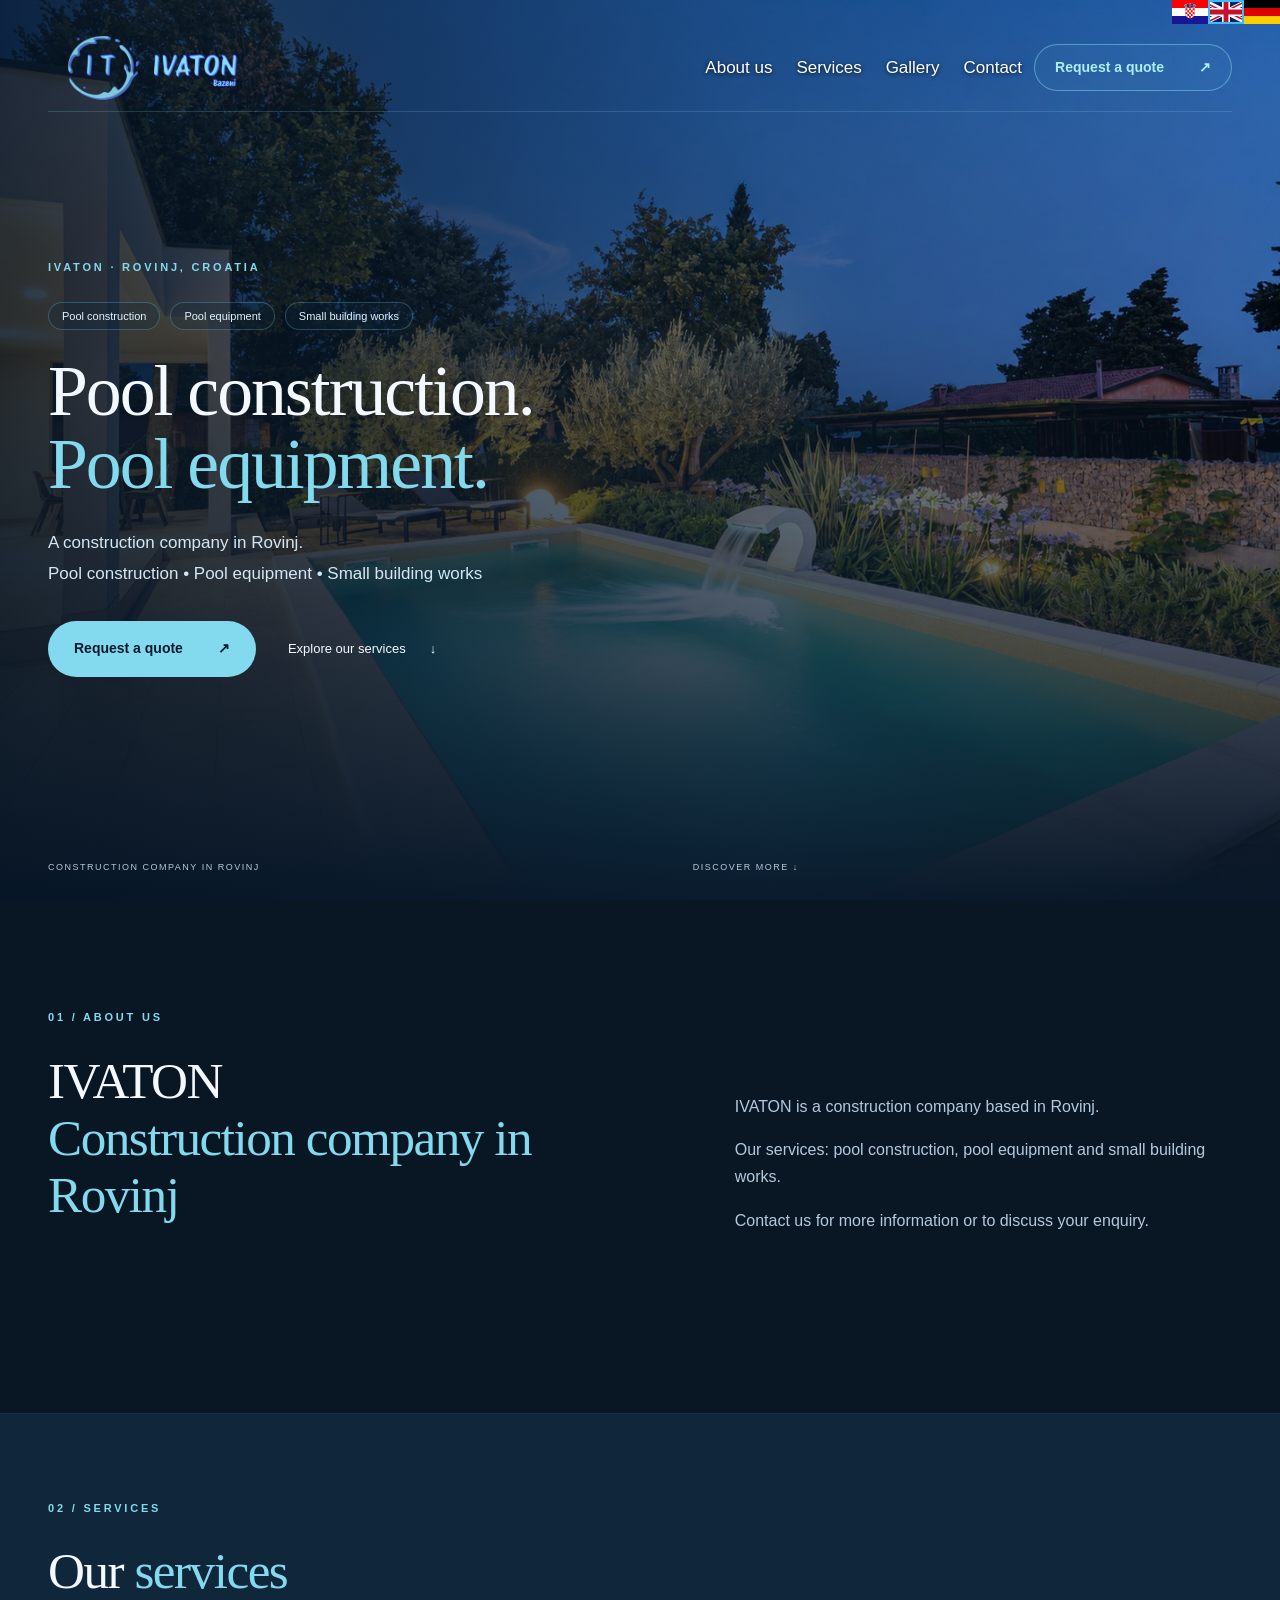
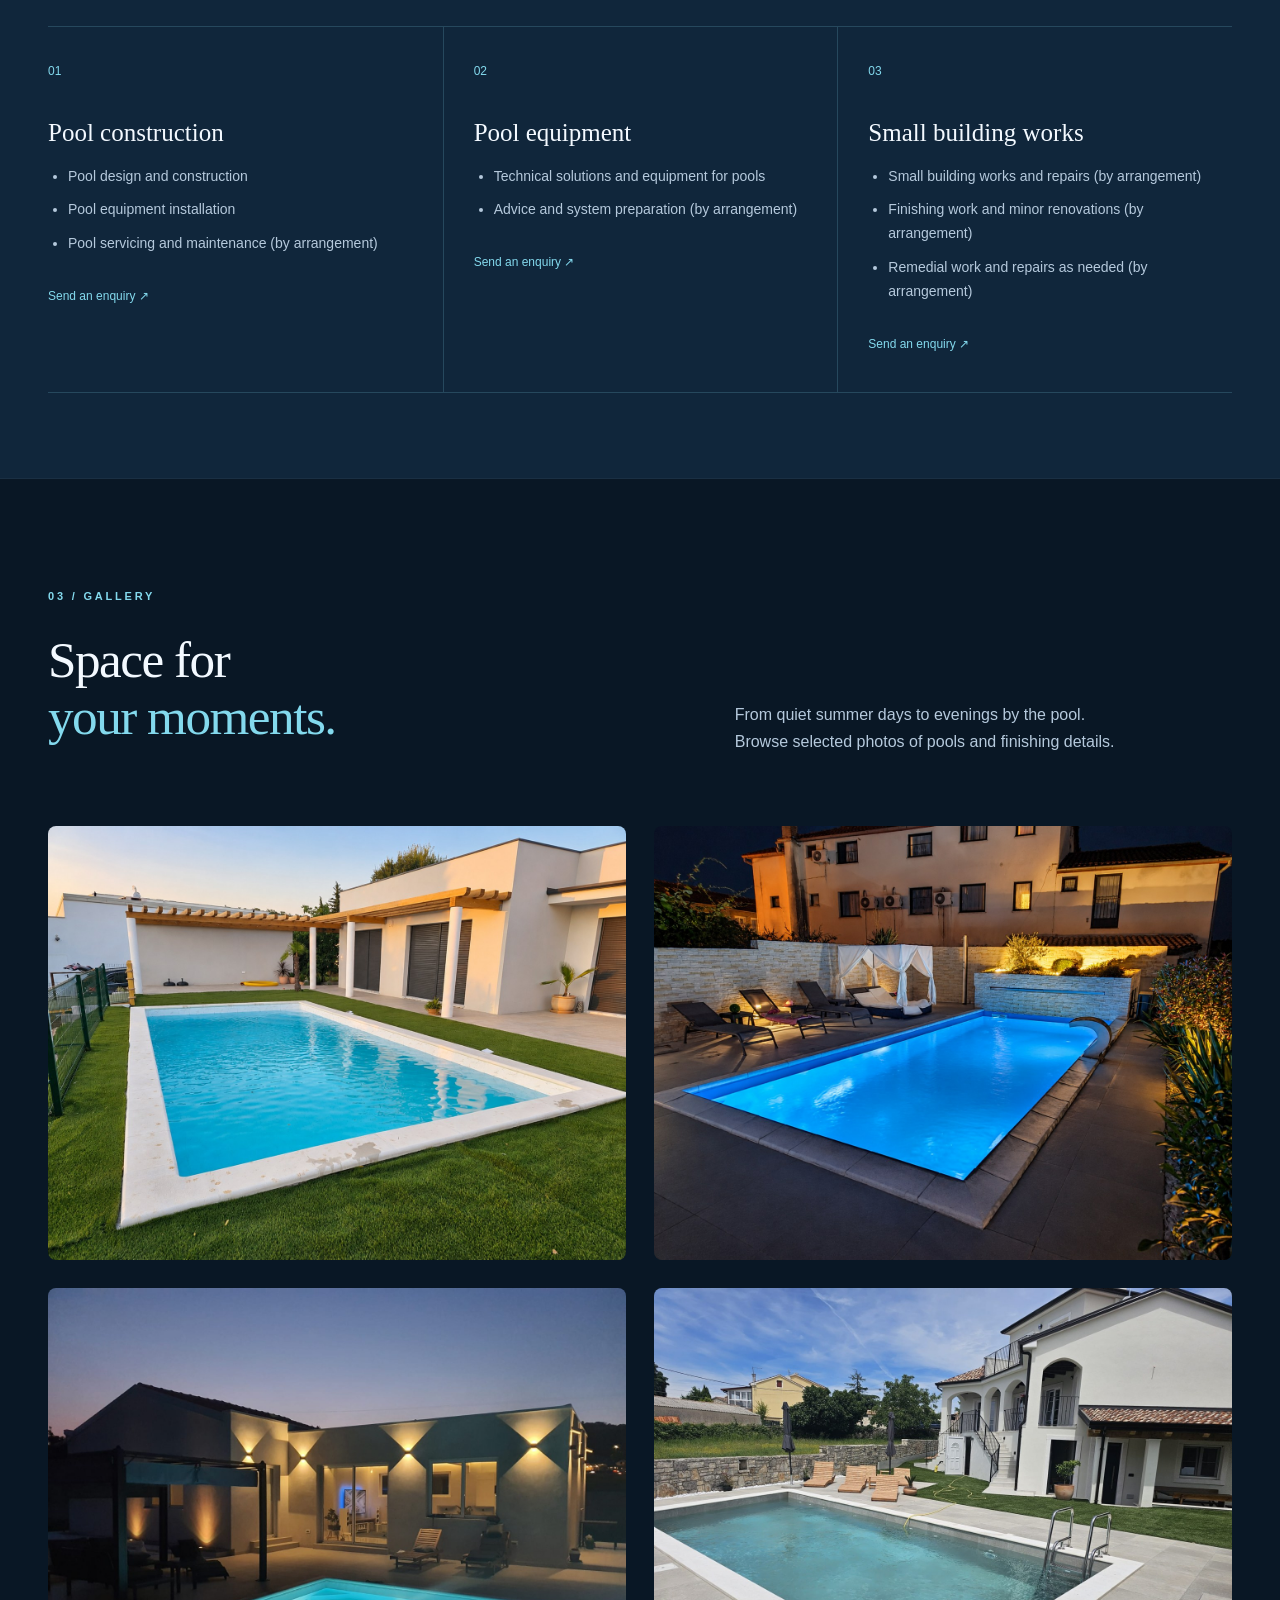
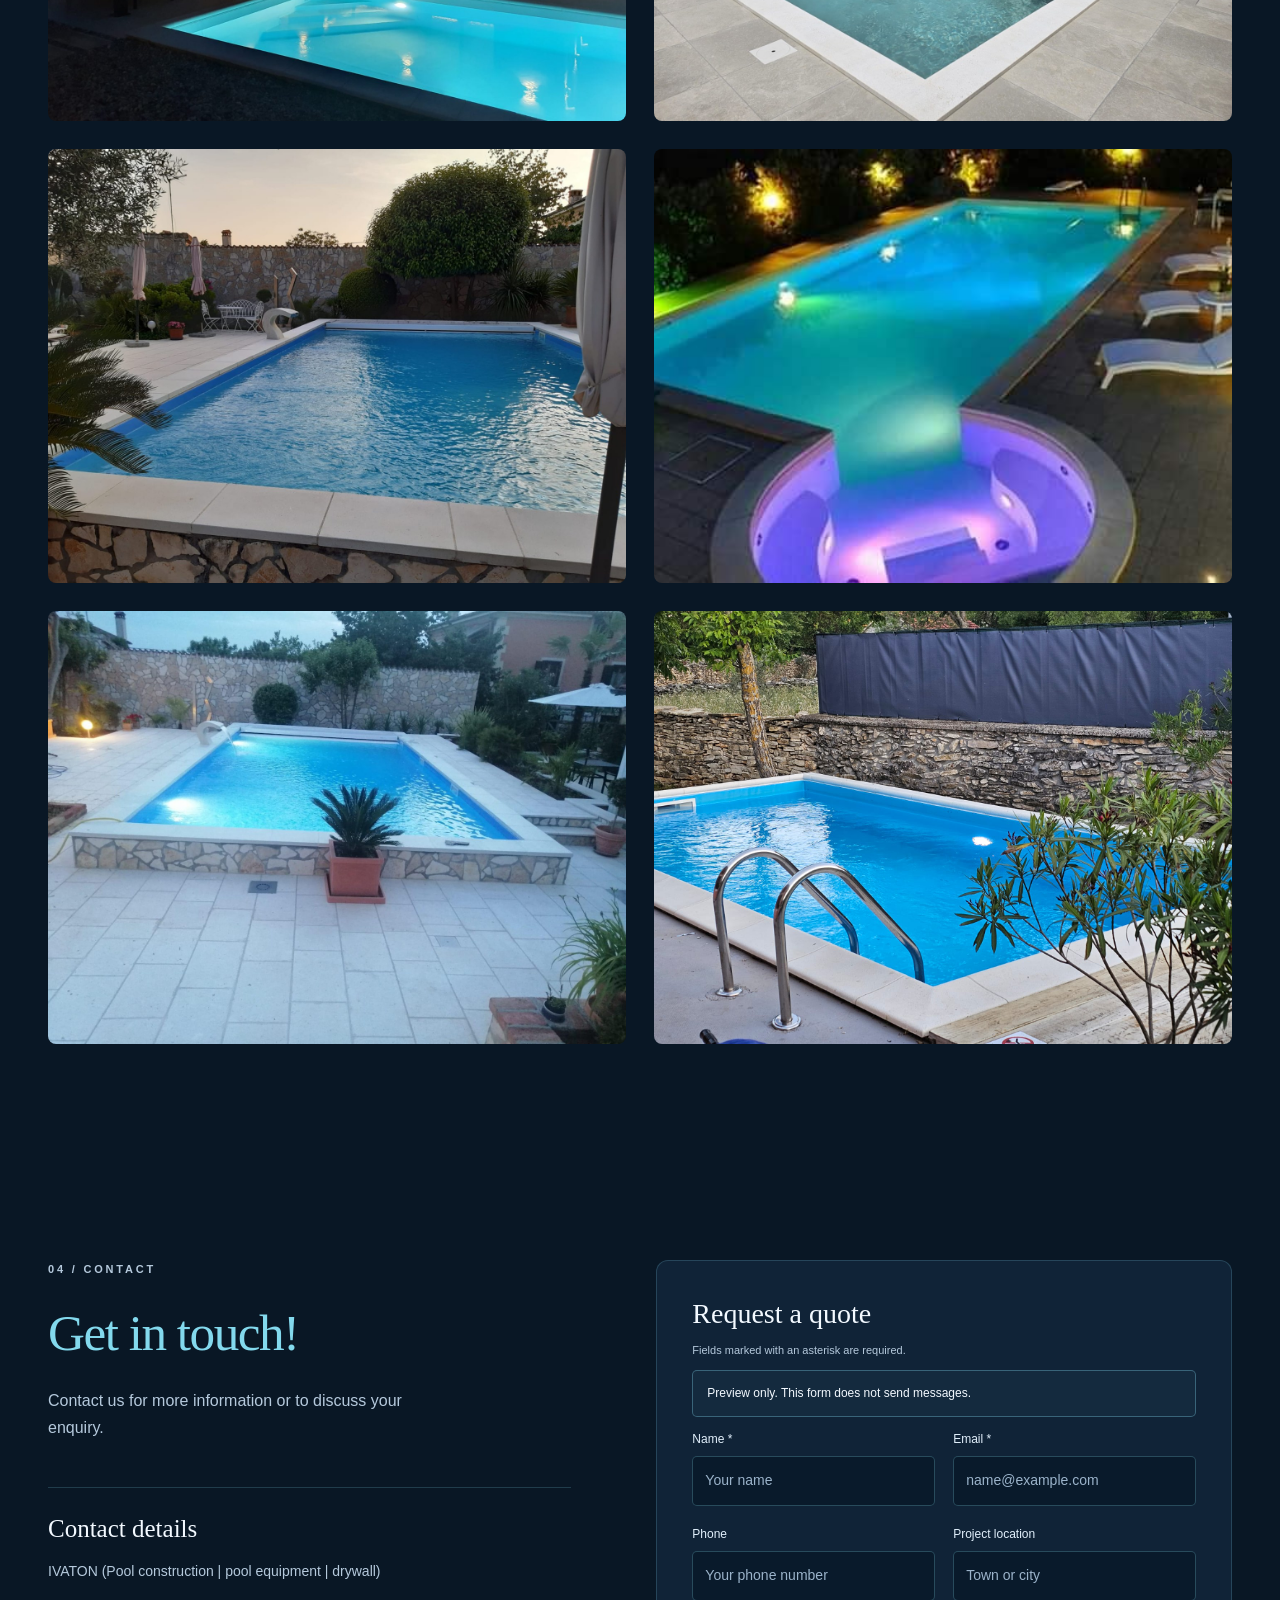
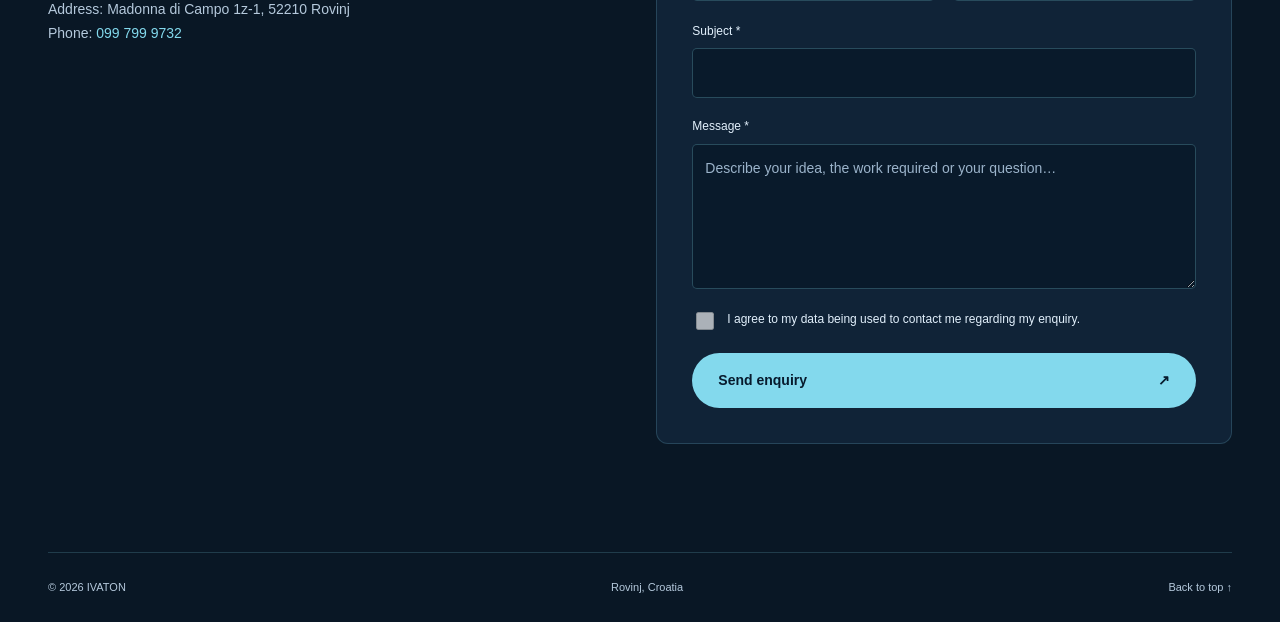
<file: index.html>
<!doctype html>
<html lang="en">
<head>
  <meta charset="utf-8"><meta name="viewport" content="width=device-width, initial-scale=1">
  <title>IVATON | Pool construction and equipment</title>
  <meta name="description" content="IVATON is a construction company in Rovinj. Pool construction, pool equipment and small building works.">
  <link rel="stylesheet" href="css/ivaton.css">
  <link rel="stylesheet" href="css/ivaton-content.css">
  <link rel="stylesheet" href="css/ivaton-languages.css?v=logo-20261008-b">
<meta name="robots" content="noindex, nofollow"><script src="js/preview.js" defer></script>
<!-- IVATON MOBILE MENU START -->
<link rel="stylesheet" href="css/ivaton-mobile-menu.css?v=burger-3">
<script defer src="js/ivaton-mobile-menu.js?v=burger-3"></script>
<!-- IVATON MOBILE MENU END -->
</head>
<body data-language-page="index">
<div class="language-switcher" role="group" aria-label="Language / Sprache / Jezik"><a href="hr.html" lang="hr" title="Hrvatski" aria-label="Hrvatski" data-language="hr"><img src="images/flags/hr.svg" alt="" width="24" height="16"><span>HR</span></a><a href="de.html" lang="de" title="Deutsch" aria-label="Deutsch" data-language="de"><img src="images/flags/de.svg" alt="" width="24" height="16"><span>DE</span></a><a href="en.html" lang="en" title="English" aria-label="English" data-language="en" aria-current="true"><img src="images/flags/gb.svg" alt="" width="24" height="16"><span>EN</span></a></div>
<a class="skip" href="#main">Skip to content</a>
<header class="header wrap">
  <a class="logo-slot" href="index.html" aria-label="IVATON — home"><img src="images/logo.png" alt="IVATON Bazeni" width="140" height="96"></a>
  <nav aria-label="Main navigation"><a href="#o-nama">About us</a><a href="#usluge">Services</a><a href="#galerija">Gallery</a><a href="#kontakt">Contact</a></nav>
  <a class="button small outline" href="#kontakt">Request a quote <span aria-hidden="true">↗</span></a>

</header>
<main id="main">
<section class="hero" aria-labelledby="hero-title">
  <div class="hero-image" aria-hidden="true"></div>
  <div class="wrap hero-content">
    <p class="eyebrow">IVATON · ROVINJ, CROATIA</p>
    <div class="tags"><span>Pool construction</span><span>Pool equipment</span><span>Small building works</span></div>
    <h1 id="hero-title">Pool construction.<br><em>Pool equipment.</em></h1>
    <p class="hero-description">A construction company in Rovinj.<br>Pool construction • Pool equipment • Small building works</p>
    <div class="actions"><a class="button gold" href="#kontakt">Request a quote <span aria-hidden="true">↗</span></a><a class="text-link" href="#usluge">Explore our services <span aria-hidden="true">↓</span></a></div>
  </div>
  <div class="hero-bottom wrap"><span>CONSTRUCTION COMPANY IN ROVINJ</span><a href="#usluge">DISCOVER MORE ↓</a><span></span></div>
</section>
<section id="o-nama" class="section wrap">
  <div class="section-heading"><div><p class="eyebrow">01 / ABOUT US</p><h2>IVATON<br><em>Construction company in Rovinj</em></h2></div><div class="about-copy"><p>IVATON is a construction company based in Rovinj.</p><p>Our services: pool construction, pool equipment and small building works.</p><p>Contact us for more information or to discuss your enquiry.</p></div></div>
</section>
<section id="usluge" class="approach"><div class="wrap">
  <p class="eyebrow">02 / SERVICES</p><h2>Our <em>services</em></h2>
  <div class="services">
<article><span class="number">01</span><h3>Pool construction</h3><ul><li>Pool design and construction</li><li>Pool equipment installation</li><li>Pool servicing and maintenance (by arrangement)</li></ul><a href="#kontakt">Send an enquiry ↗</a></article>
<article><span class="number">02</span><h3>Pool equipment</h3><ul><li>Technical solutions and equipment for pools</li><li>Advice and system preparation (by arrangement)</li></ul><a href="#kontakt">Send an enquiry ↗</a></article>
<article><span class="number">03</span><h3>Small building works</h3><ul><li>Small building works and repairs (by arrangement)</li><li>Finishing work and minor renovations (by arrangement)</li><li>Remedial work and repairs as needed (by arrangement)</li></ul><a href="#kontakt">Send an enquiry ↗</a></article>
</div></div></section>
<section id="galerija" class="section wrap"><div class="section-heading"><div><p class="eyebrow">03 / GALLERY</p><h2>Space for<br><em>your moments.</em></h2></div><p>From quiet summer days to evenings by the pool. Browse selected photos of pools and finishing details.</p></div><div class="pool-gallery"><a href="images/pool-101.jpg" target="_blank" rel="noopener" aria-label="Pool beside a modern villa — open photo"><figure><img src="images/pool-101.jpg" alt="Pool beside a modern villa" loading="lazy" decoding="async"></figure></a><a href="images/pool-045.jpg" target="_blank" rel="noopener" aria-label="Evening pool lighting — open photo"><figure><img src="images/pool-045.jpg" alt="Evening pool lighting" loading="lazy" decoding="async"></figure></a><a href="images/pool-056.jpg" target="_blank" rel="noopener" aria-label="Pool and terrace at dusk — open photo"><figure><img src="images/pool-056.jpg" alt="Pool and terrace at dusk" loading="lazy" decoding="async"></figure></a><a href="images/pool-103.jpg" target="_blank" rel="noopener" aria-label="Pool beside a family home — open photo"><figure><img src="images/pool-103.jpg" alt="Pool beside a family home" loading="lazy" decoding="async"></figure></a><a href="images/pool-067.jpg" target="_blank" rel="noopener" aria-label="Pool in a Mediterranean garden — open photo"><figure><img src="images/pool-067.jpg" alt="Pool in a Mediterranean garden" loading="lazy" decoding="async"></figure></a><a href="images/pool-053.jpg" target="_blank" rel="noopener" aria-label="Pool with a hydromassage area — open photo"><figure><img src="images/pool-053.jpg" alt="Pool with a hydromassage area" loading="lazy" decoding="async"></figure></a><a href="images/pool-051.jpg" target="_blank" rel="noopener" aria-label="Pool with a water feature — open photo"><figure><img src="images/pool-051.jpg" alt="Pool with a water feature" loading="lazy" decoding="async"></figure></a><a href="images/pool-105.jpg" target="_blank" rel="noopener" aria-label="Pool beside a stone wall — open photo"><figure><img src="images/pool-105.jpg" alt="Pool beside a stone wall" loading="lazy" decoding="async"></figure></a></div></section>
<section id="kontakt" class="section wrap contact-grid">
  <div><p class="eyebrow">04 / CONTACT</p><h2><em>Get in touch!</em></h2><p>Contact us for more information or to discuss your enquiry.</p><div class="contact-note"><h3>Contact details</h3><p>IVATON (Pool construction | pool equipment | drywall)</p><address>Address: Madonna di Campo 1z-1, 52210 Rovinj<br>Phone: <a href="tel:+385997999732">099 799 9732</a></address></div></div>
  <form aria-describedby="preview-notice">
    <h3>Request a quote</h3><p class="form-intro">Fields marked with an asterisk are required.</p>
    <p class="notice" id="preview-notice">Preview only. This form does not send messages.</p>
    
    
    
    
    
    <div class="form-grid">
      <div><label for="name">Name *</label><input id="name" required maxlength="100" autocomplete="name" placeholder="Your name" aria-describedby="name-error" disabled><small id="name-error" class="field-error"></small></div>
      <div><label for="email">Email *</label><input id="email" type="email" required maxlength="254" autocomplete="email" placeholder="name@example.com" aria-describedby="email-error" disabled><small id="email-error" class="field-error"></small></div>
      <div><label for="phone">Phone</label><input id="phone" type="tel" maxlength="40" autocomplete="tel" placeholder="Your phone number" disabled><small class="field-error"></small></div>
      <div><label for="location">Project location</label><input id="location" maxlength="150" placeholder="Town or city" disabled><small class="field-error"></small></div>
    </div>
    <label for="subject">Subject *</label><input id="subject" required maxlength="150" aria-describedby="subject-error" disabled><small id="subject-error" class="field-error"></small>
    <label for="message">Message *</label><textarea id="message" required maxlength="5000" rows="5" placeholder="Describe your idea, the work required or your question…" aria-describedby="message-error" disabled></textarea><small id="message-error" class="field-error"></small>
    <label class="consent" for="consent"><input id="consent" type="checkbox" required aria-describedby="consent-error" disabled><span>I agree to my data being used to contact me regarding my enquiry.</span></label><small id="consent-error" class="field-error"></small>
    <button class="button gold submit" type="button" disabled>Send enquiry <span aria-hidden="true">↗</span></button>
  </form>
</section>
</main>
<footer class="wrap footer"><span>© <span>2026</span> IVATON</span><span>Rovinj, Croatia</span><a href="#main">Back to top ↑</a></footer>
</body></html>
</file>
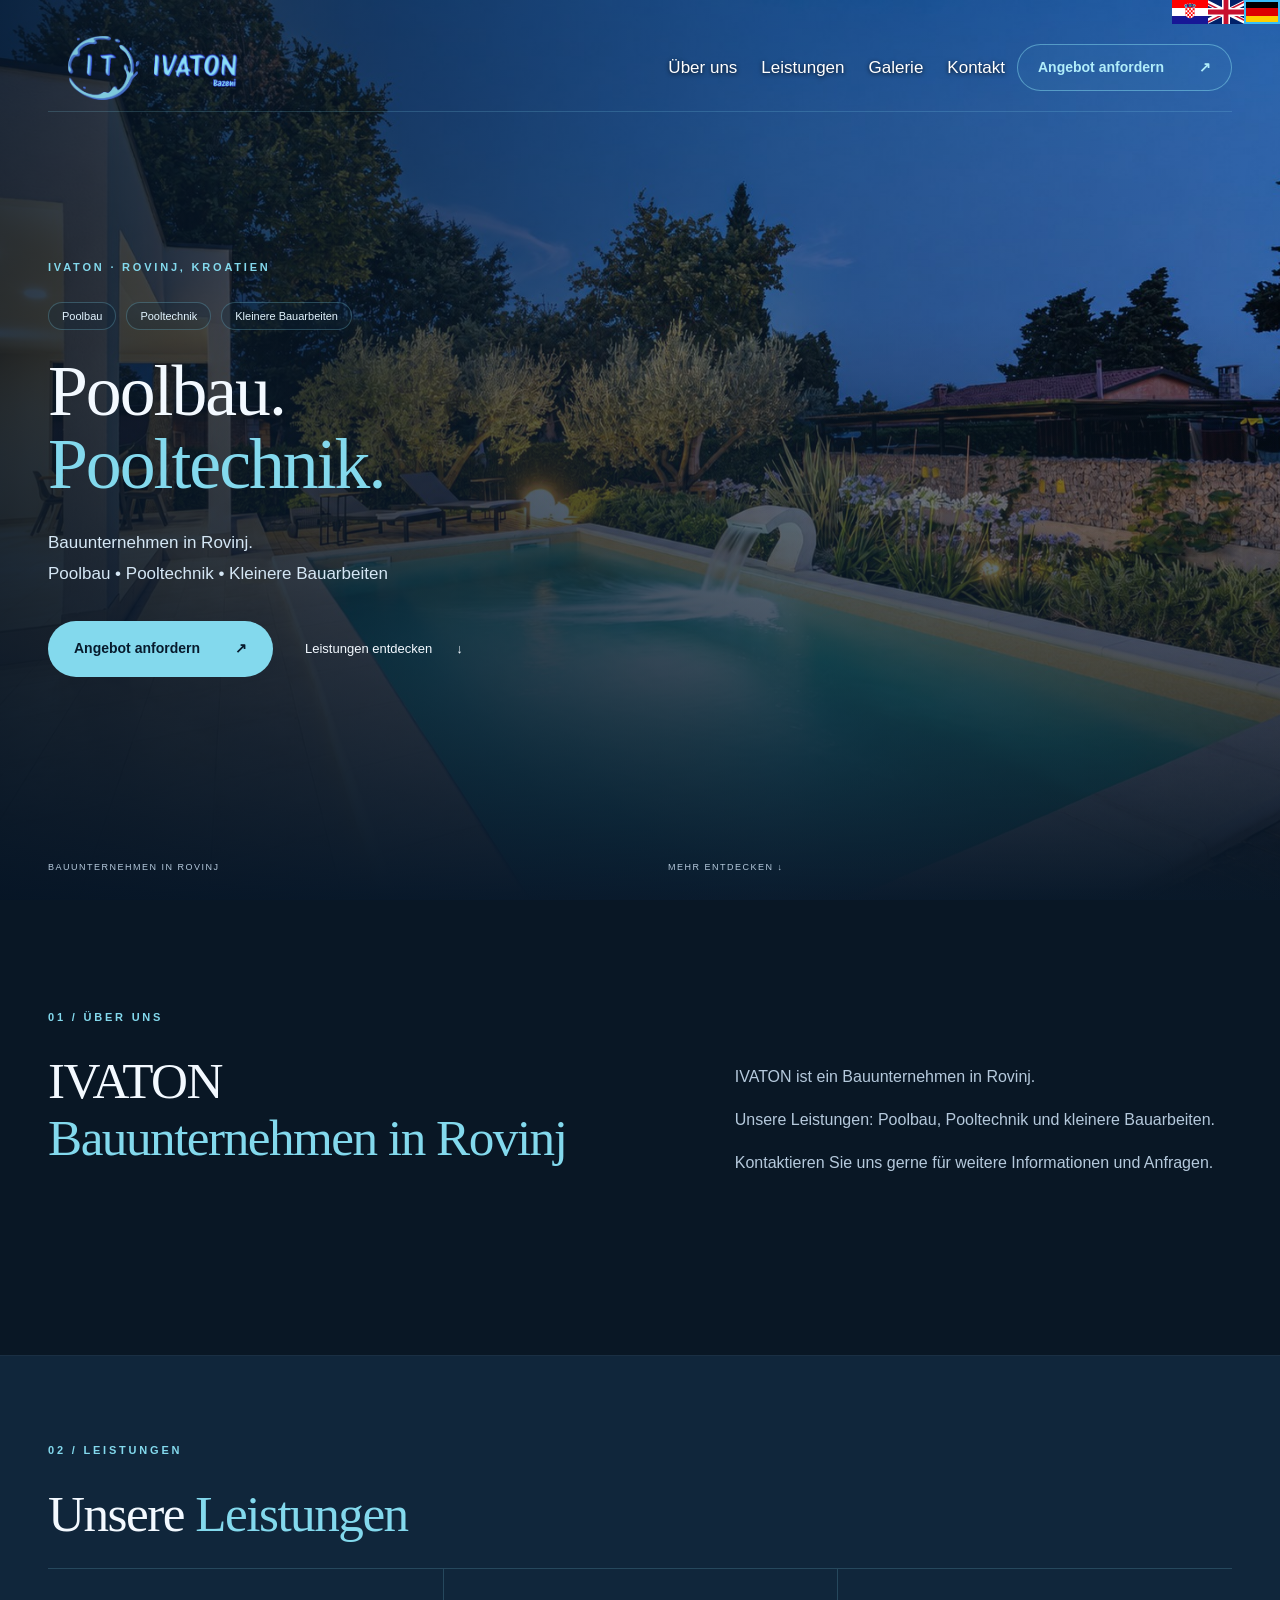
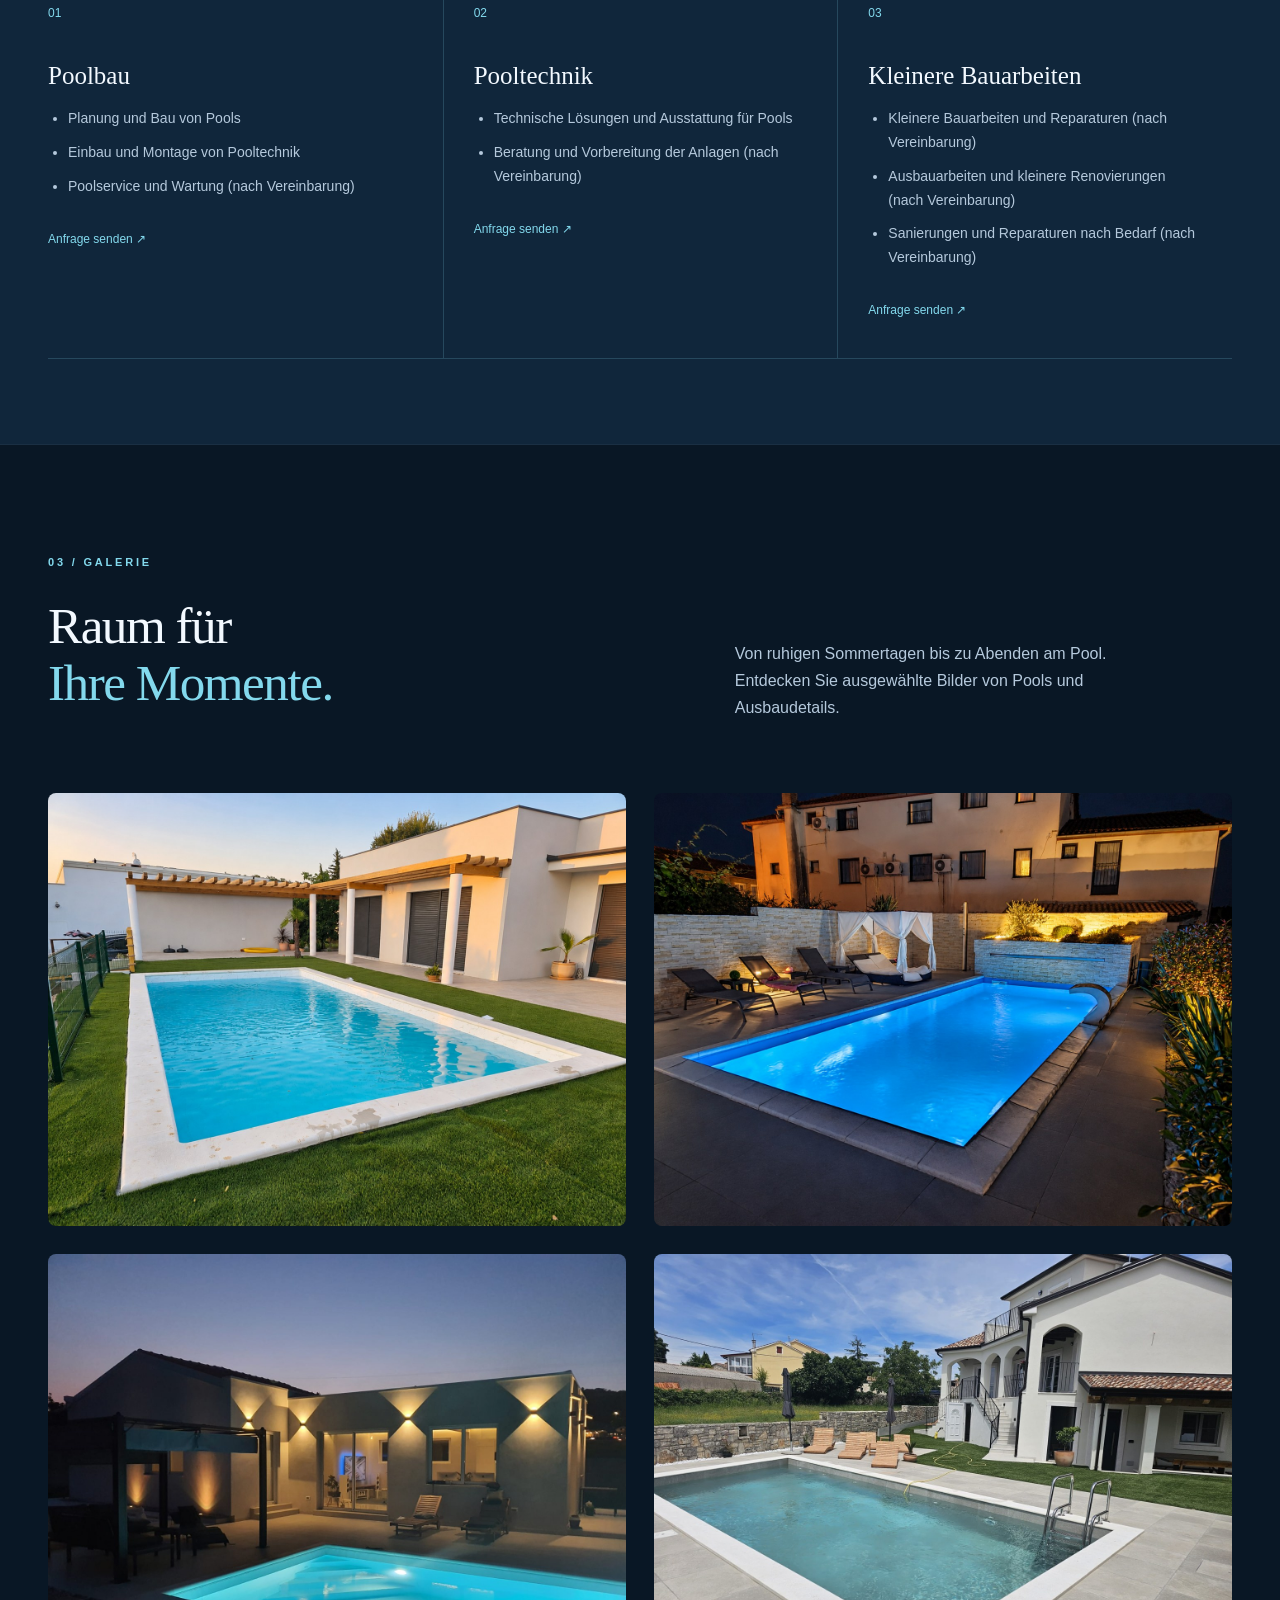
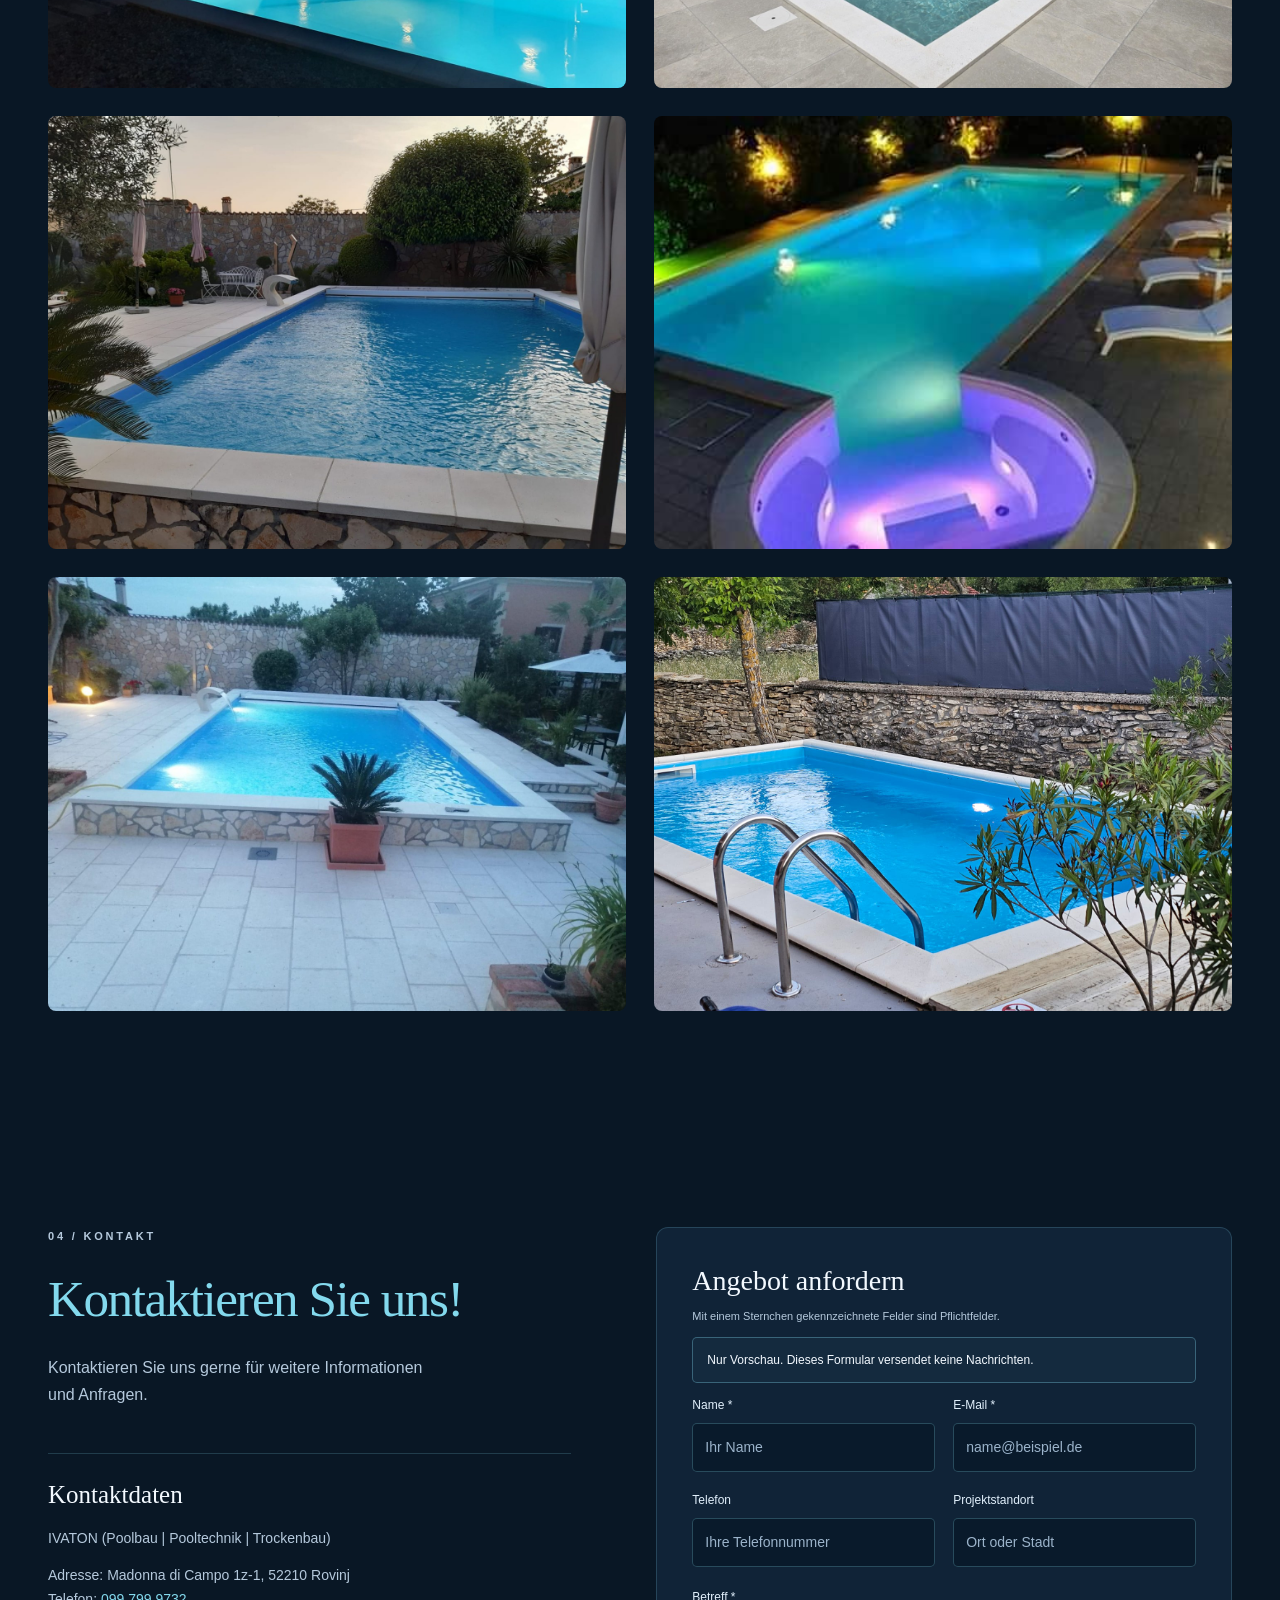
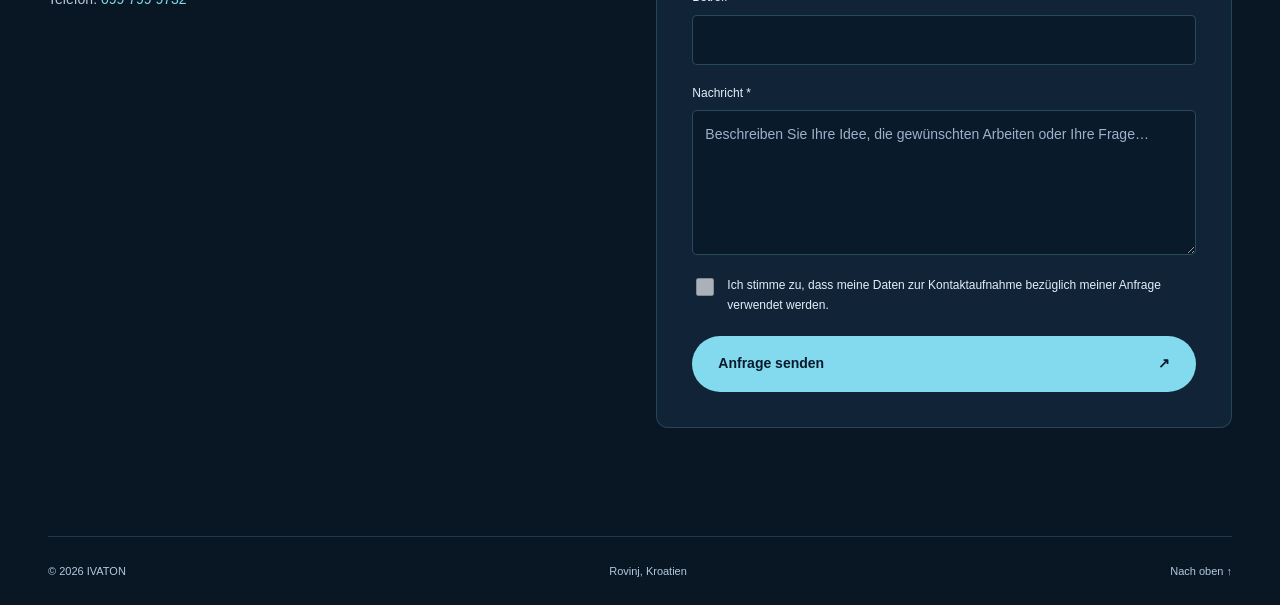
<file: de.html>
<!doctype html>
<html lang="de">
<head>
  <meta charset="utf-8"><meta name="viewport" content="width=device-width, initial-scale=1">
  <title>IVATON | Poolbau und Pooltechnik</title>
  <meta name="description" content="IVATON ist ein Bauunternehmen in Rovinj. Poolbau, Pooltechnik und kleinere Bauarbeiten.">
  <link rel="stylesheet" href="css/ivaton.css">
  <link rel="stylesheet" href="css/ivaton-content.css">
  <link rel="stylesheet" href="css/ivaton-languages.css?v=logo-20261008-b">
<meta name="robots" content="noindex, nofollow"><script src="js/preview.js" defer></script>
<!-- IVATON MOBILE MENU START -->
<link rel="stylesheet" href="css/ivaton-mobile-menu.css?v=burger-3">
<script defer src="js/ivaton-mobile-menu.js?v=burger-3"></script>
<!-- IVATON MOBILE MENU END -->
</head>
<body data-language-page="de">
<div class="language-switcher" role="group" aria-label="Language / Sprache / Jezik"><a href="hr.html" lang="hr" title="Hrvatski" aria-label="Hrvatski" data-language="hr"><img src="images/flags/hr.svg" alt="" width="24" height="16"><span>HR</span></a><a href="de.html" lang="de" title="Deutsch" aria-label="Deutsch" data-language="de" aria-current="true"><img src="images/flags/de.svg" alt="" width="24" height="16"><span>DE</span></a><a href="en.html" lang="en" title="English" aria-label="English" data-language="en"><img src="images/flags/gb.svg" alt="" width="24" height="16"><span>EN</span></a></div>
<a class="skip" href="#main">Zum Inhalt springen</a>
<header class="header wrap">
  <a class="logo-slot" href="index.html" aria-label="IVATON — Startseite"><img src="images/logo.png" alt="IVATON Bazeni" width="140" height="96"></a>
  <nav aria-label="Hauptnavigation"><a href="#o-nama">Über uns</a><a href="#usluge">Leistungen</a><a href="#galerija">Galerie</a><a href="#kontakt">Kontakt</a></nav>
  <a class="button small outline" href="#kontakt">Angebot anfordern <span aria-hidden="true">↗</span></a>

</header>
<main id="main">
<section class="hero" aria-labelledby="hero-title">
  <div class="hero-image" aria-hidden="true"></div>
  <div class="wrap hero-content">
    <p class="eyebrow">IVATON · ROVINJ, KROATIEN</p>
    <div class="tags"><span>Poolbau</span><span>Pooltechnik</span><span>Kleinere Bauarbeiten</span></div>
    <h1 id="hero-title">Poolbau.<br><em>Pooltechnik.</em></h1>
    <p class="hero-description">Bauunternehmen in Rovinj.<br>Poolbau • Pooltechnik • Kleinere Bauarbeiten</p>
    <div class="actions"><a class="button gold" href="#kontakt">Angebot anfordern <span aria-hidden="true">↗</span></a><a class="text-link" href="#usluge">Leistungen entdecken <span aria-hidden="true">↓</span></a></div>
  </div>
  <div class="hero-bottom wrap"><span>BAUUNTERNEHMEN IN ROVINJ</span><a href="#usluge">MEHR ENTDECKEN ↓</a><span></span></div>
</section>
<section id="o-nama" class="section wrap">
  <div class="section-heading"><div><p class="eyebrow">01 / ÜBER UNS</p><h2>IVATON<br><em>Bauunternehmen in Rovinj</em></h2></div><div class="about-copy"><p>IVATON ist ein Bauunternehmen in Rovinj.</p><p>Unsere Leistungen: Poolbau, Pooltechnik und kleinere Bauarbeiten.</p><p>Kontaktieren Sie uns gerne für weitere Informationen und Anfragen.</p></div></div>
</section>
<section id="usluge" class="approach"><div class="wrap">
  <p class="eyebrow">02 / LEISTUNGEN</p><h2>Unsere <em>Leistungen</em></h2>
  <div class="services">
<article><span class="number">01</span><h3>Poolbau</h3><ul><li>Planung und Bau von Pools</li><li>Einbau und Montage von Pooltechnik</li><li>Poolservice und Wartung (nach Vereinbarung)</li></ul><a href="#kontakt">Anfrage senden ↗</a></article>
<article><span class="number">02</span><h3>Pooltechnik</h3><ul><li>Technische Lösungen und Ausstattung für Pools</li><li>Beratung und Vorbereitung der Anlagen (nach Vereinbarung)</li></ul><a href="#kontakt">Anfrage senden ↗</a></article>
<article><span class="number">03</span><h3>Kleinere Bauarbeiten</h3><ul><li>Kleinere Bauarbeiten und Reparaturen (nach Vereinbarung)</li><li>Ausbauarbeiten und kleinere Renovierungen (nach Vereinbarung)</li><li>Sanierungen und Reparaturen nach Bedarf (nach Vereinbarung)</li></ul><a href="#kontakt">Anfrage senden ↗</a></article>
</div></div></section>
<section id="galerija" class="section wrap"><div class="section-heading"><div><p class="eyebrow">03 / GALERIE</p><h2>Raum für<br><em>Ihre Momente.</em></h2></div><p>Von ruhigen Sommertagen bis zu Abenden am Pool. Entdecken Sie ausgewählte Bilder von Pools und Ausbaudetails.</p></div><div class="pool-gallery"><a href="images/pool-101.jpg" target="_blank" rel="noopener" aria-label="Pool an einer modernen Villa — Foto öffnen"><figure><img src="images/pool-101.jpg" alt="Pool an einer modernen Villa" loading="lazy" decoding="async"></figure></a><a href="images/pool-045.jpg" target="_blank" rel="noopener" aria-label="Abendliche Poolbeleuchtung — Foto öffnen"><figure><img src="images/pool-045.jpg" alt="Abendliche Poolbeleuchtung" loading="lazy" decoding="async"></figure></a><a href="images/pool-056.jpg" target="_blank" rel="noopener" aria-label="Pool und Terrasse in der Abenddämmerung — Foto öffnen"><figure><img src="images/pool-056.jpg" alt="Pool und Terrasse in der Abenddämmerung" loading="lazy" decoding="async"></figure></a><a href="images/pool-103.jpg" target="_blank" rel="noopener" aria-label="Pool an einem Einfamilienhaus — Foto öffnen"><figure><img src="images/pool-103.jpg" alt="Pool an einem Einfamilienhaus" loading="lazy" decoding="async"></figure></a><a href="images/pool-067.jpg" target="_blank" rel="noopener" aria-label="Pool in einem mediterranen Garten — Foto öffnen"><figure><img src="images/pool-067.jpg" alt="Pool in einem mediterranen Garten" loading="lazy" decoding="async"></figure></a><a href="images/pool-053.jpg" target="_blank" rel="noopener" aria-label="Pool mit Hydromassagebereich — Foto öffnen"><figure><img src="images/pool-053.jpg" alt="Pool mit Hydromassagebereich" loading="lazy" decoding="async"></figure></a><a href="images/pool-051.jpg" target="_blank" rel="noopener" aria-label="Pool mit Wasserspiel — Foto öffnen"><figure><img src="images/pool-051.jpg" alt="Pool mit Wasserspiel" loading="lazy" decoding="async"></figure></a><a href="images/pool-105.jpg" target="_blank" rel="noopener" aria-label="Pool mit Natursteinmauer — Foto öffnen"><figure><img src="images/pool-105.jpg" alt="Pool mit Natursteinmauer" loading="lazy" decoding="async"></figure></a></div></section>
<section id="kontakt" class="section wrap contact-grid">
  <div><p class="eyebrow">04 / KONTAKT</p><h2><em>Kontaktieren Sie uns!</em></h2><p>Kontaktieren Sie uns gerne für weitere Informationen und Anfragen.</p><div class="contact-note"><h3>Kontaktdaten</h3><p>IVATON (Poolbau | Pooltechnik | Trockenbau)</p><address>Adresse: Madonna di Campo 1z-1, 52210 Rovinj<br>Telefon: <a href="tel:+385997999732">099 799 9732</a></address></div></div>
  <form aria-describedby="preview-notice">
    <h3>Angebot anfordern</h3><p class="form-intro">Mit einem Sternchen gekennzeichnete Felder sind Pflichtfelder.</p>
    <p class="notice" id="preview-notice">Nur Vorschau. Dieses Formular versendet keine Nachrichten.</p>
    
    
    
    
    
    <div class="form-grid">
      <div><label for="name">Name *</label><input id="name" required maxlength="100" autocomplete="name" placeholder="Ihr Name" aria-describedby="name-error" disabled><small id="name-error" class="field-error"></small></div>
      <div><label for="email">E-Mail *</label><input id="email" type="email" required maxlength="254" autocomplete="email" placeholder="name@beispiel.de" aria-describedby="email-error" disabled><small id="email-error" class="field-error"></small></div>
      <div><label for="phone">Telefon</label><input id="phone" type="tel" maxlength="40" autocomplete="tel" placeholder="Ihre Telefonnummer" disabled><small class="field-error"></small></div>
      <div><label for="location">Projektstandort</label><input id="location" maxlength="150" placeholder="Ort oder Stadt" disabled><small class="field-error"></small></div>
    </div>
    <label for="subject">Betreff *</label><input id="subject" required maxlength="150" aria-describedby="subject-error" disabled><small id="subject-error" class="field-error"></small>
    <label for="message">Nachricht *</label><textarea id="message" required maxlength="5000" rows="5" placeholder="Beschreiben Sie Ihre Idee, die gewünschten Arbeiten oder Ihre Frage…" aria-describedby="message-error" disabled></textarea><small id="message-error" class="field-error"></small>
    <label class="consent" for="consent"><input id="consent" type="checkbox" required aria-describedby="consent-error" disabled><span>Ich stimme zu, dass meine Daten zur Kontaktaufnahme bezüglich meiner Anfrage verwendet werden.</span></label><small id="consent-error" class="field-error"></small>
    <button class="button gold submit" type="button" disabled>Anfrage senden <span aria-hidden="true">↗</span></button>
  </form>
</section>
</main>
<footer class="wrap footer"><span>© <span>2026</span> IVATON</span><span>Rovinj, Kroatien</span><a href="#main">Nach oben ↑</a></footer>
</body></html>
</file>
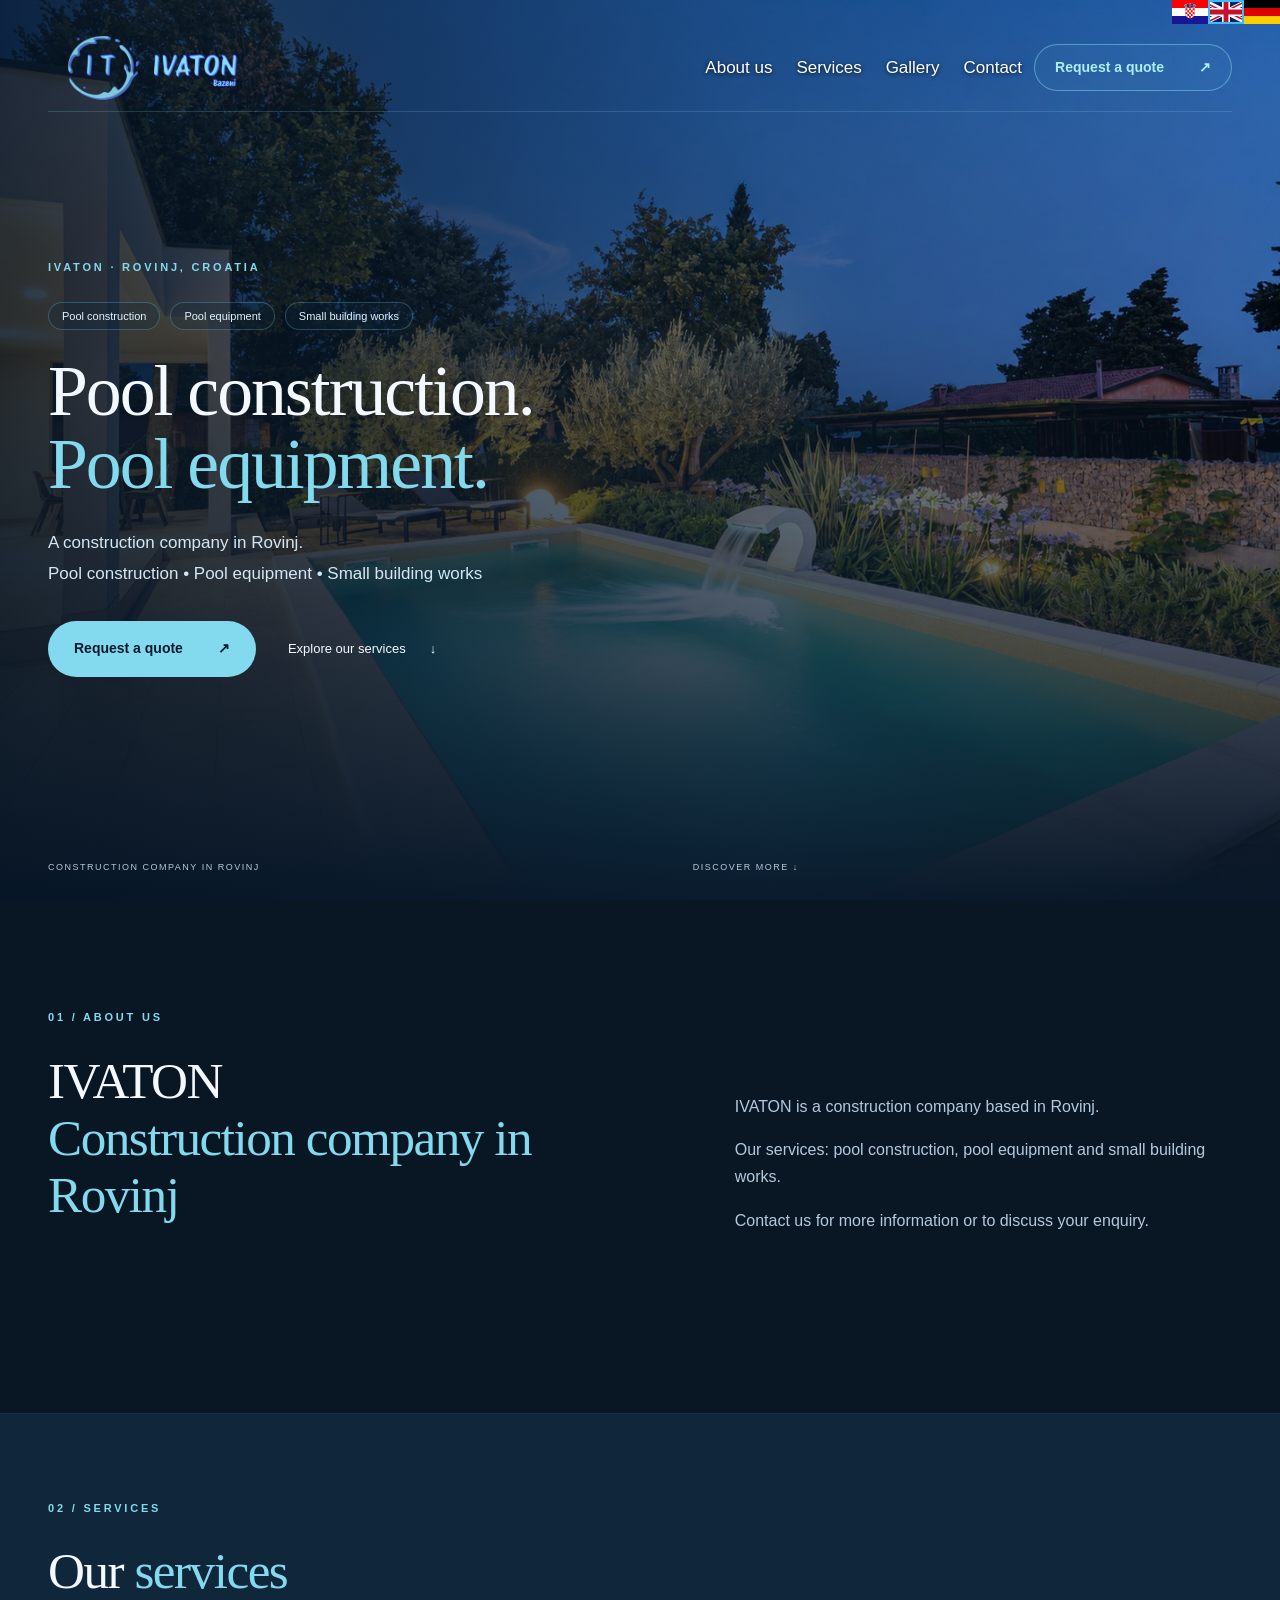
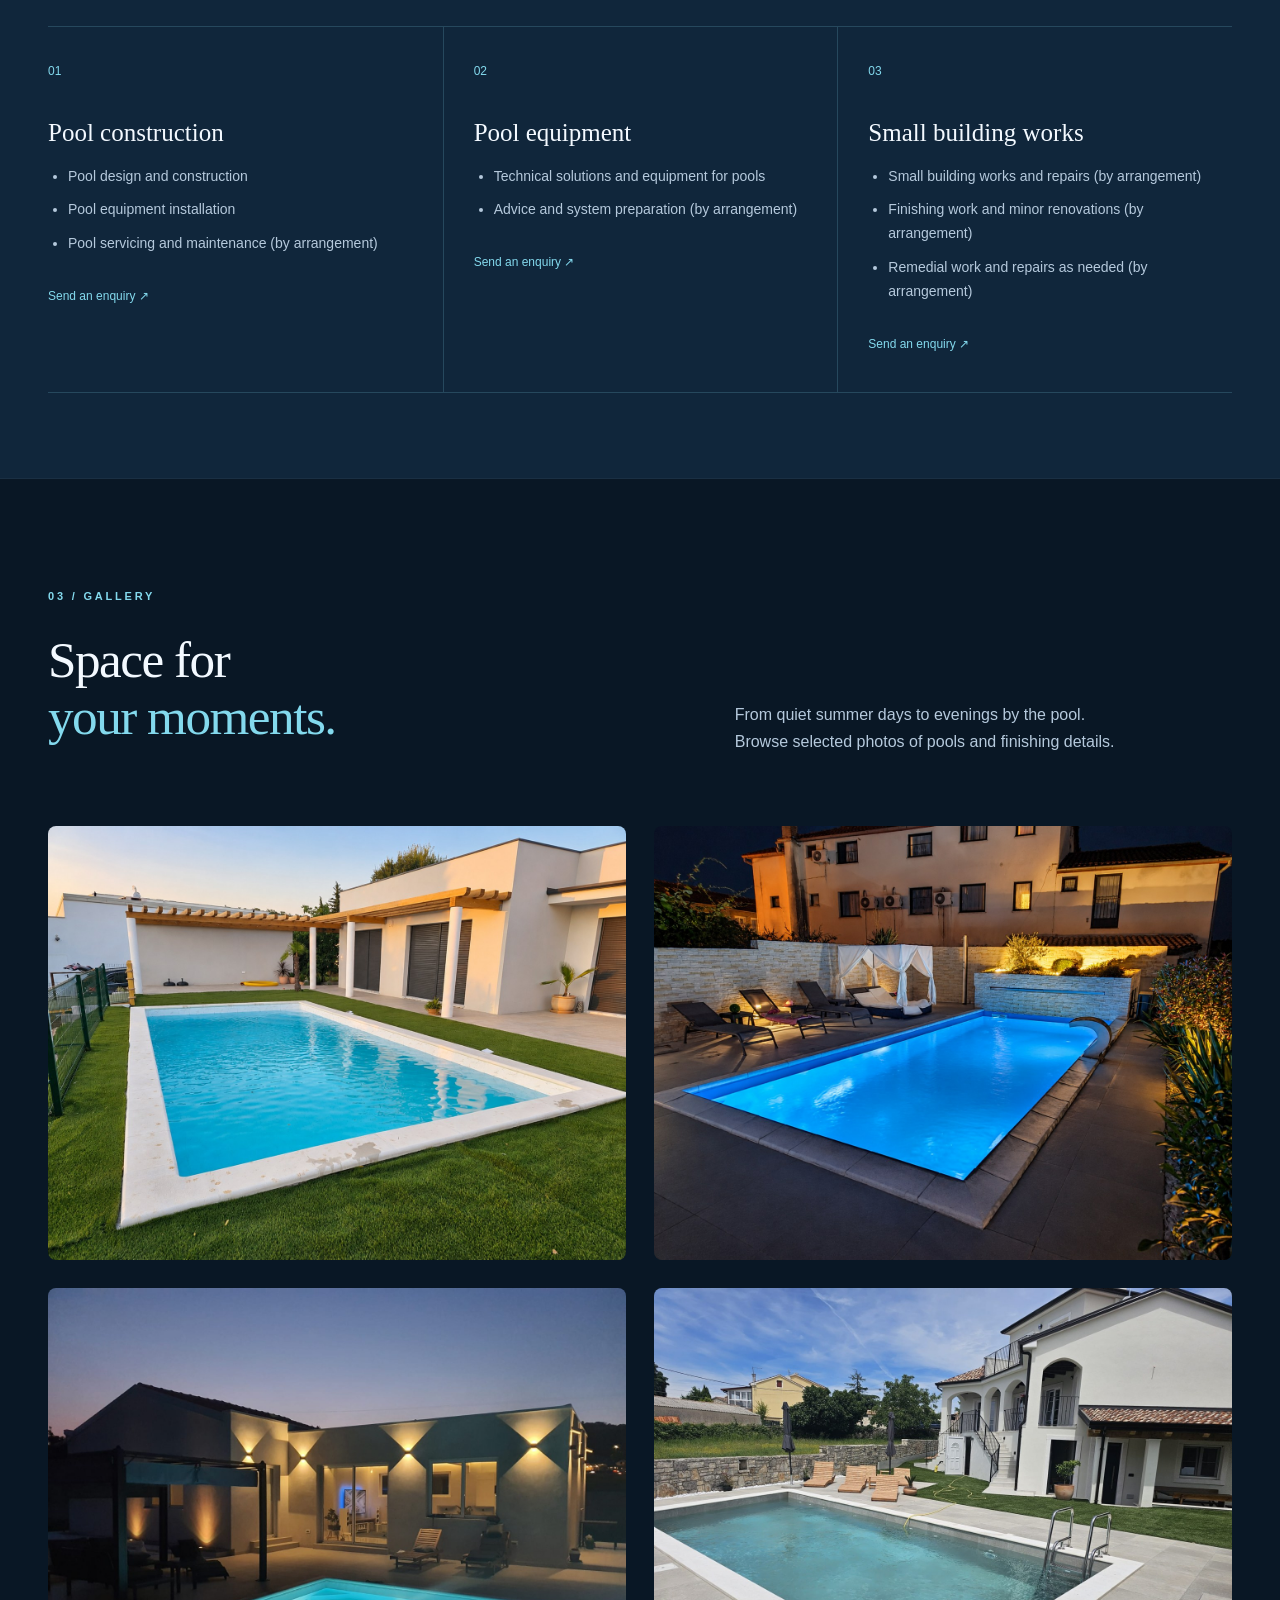
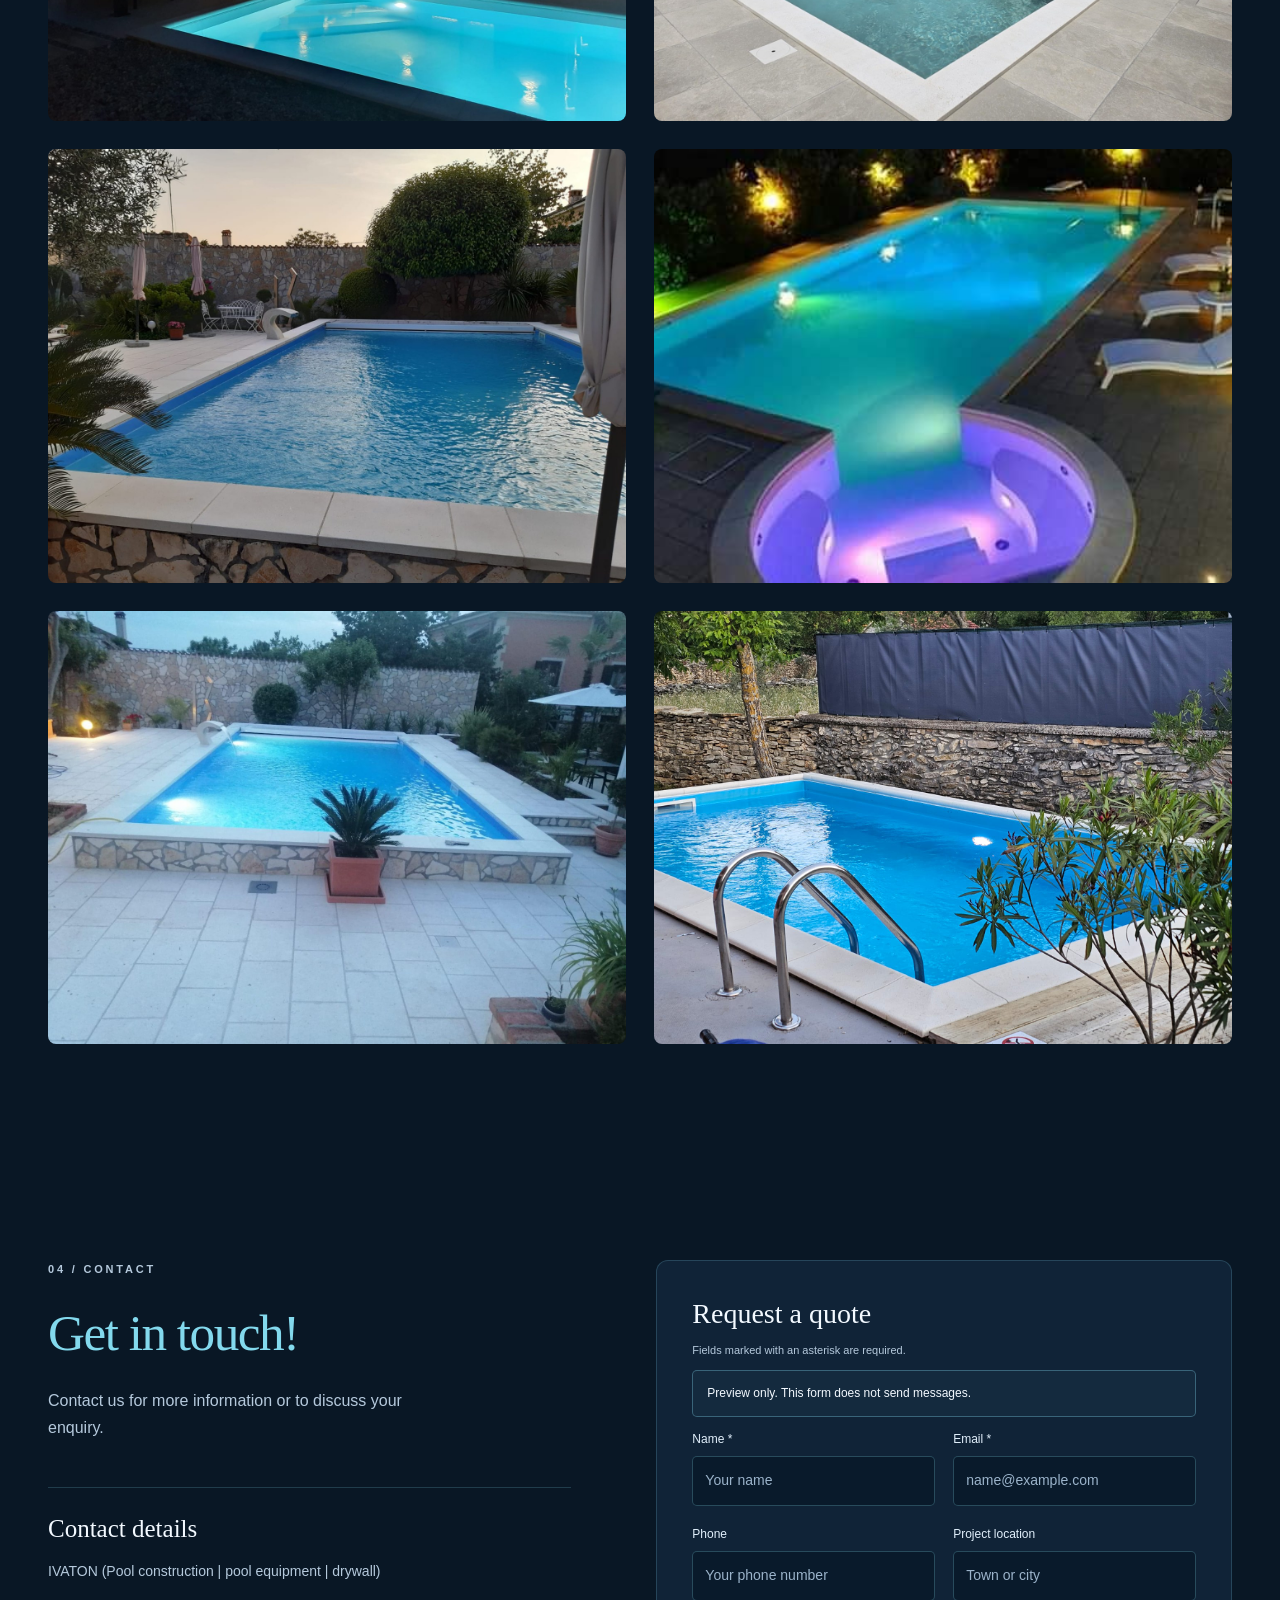
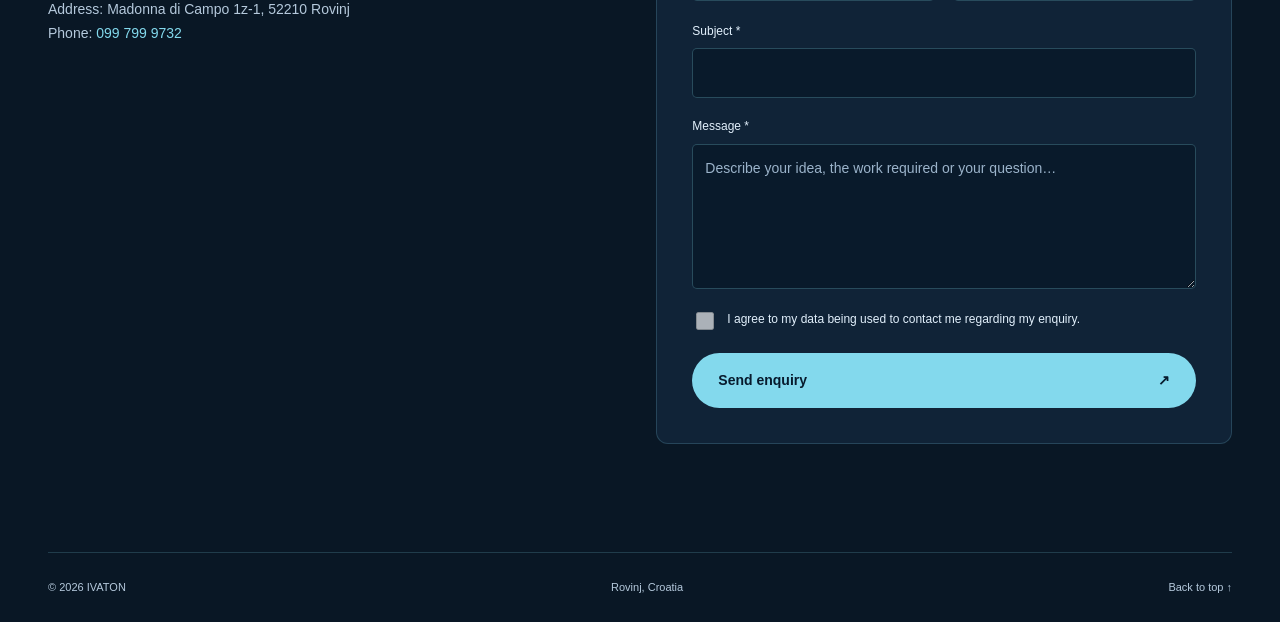
<file: en.html>
<!doctype html>
<html lang="en">
<head>
  <meta charset="utf-8"><meta name="viewport" content="width=device-width, initial-scale=1">
  <title>IVATON | Pool construction and equipment</title>
  <meta name="description" content="IVATON is a construction company in Rovinj. Pool construction, pool equipment and small building works.">
  <link rel="stylesheet" href="css/ivaton.css">
  <link rel="stylesheet" href="css/ivaton-content.css">
  <link rel="stylesheet" href="css/ivaton-languages.css?v=logo-20261008-b">
<meta name="robots" content="noindex, nofollow"><script src="js/preview.js" defer></script>
<!-- IVATON MOBILE MENU START -->
<link rel="stylesheet" href="css/ivaton-mobile-menu.css?v=burger-3">
<script defer src="js/ivaton-mobile-menu.js?v=burger-3"></script>
<!-- IVATON MOBILE MENU END -->
</head>
<body data-language-page="en">
<div class="language-switcher" role="group" aria-label="Language / Sprache / Jezik"><a href="hr.html" lang="hr" title="Hrvatski" aria-label="Hrvatski" data-language="hr"><img src="images/flags/hr.svg" alt="" width="24" height="16"><span>HR</span></a><a href="de.html" lang="de" title="Deutsch" aria-label="Deutsch" data-language="de"><img src="images/flags/de.svg" alt="" width="24" height="16"><span>DE</span></a><a href="en.html" lang="en" title="English" aria-label="English" data-language="en" aria-current="true"><img src="images/flags/gb.svg" alt="" width="24" height="16"><span>EN</span></a></div>
<a class="skip" href="#main">Skip to content</a>
<header class="header wrap">
  <a class="logo-slot" href="index.html" aria-label="IVATON — home"><img src="images/logo.png" alt="IVATON Bazeni" width="140" height="96"></a>
  <nav aria-label="Main navigation"><a href="#o-nama">About us</a><a href="#usluge">Services</a><a href="#galerija">Gallery</a><a href="#kontakt">Contact</a></nav>
  <a class="button small outline" href="#kontakt">Request a quote <span aria-hidden="true">↗</span></a>

</header>
<main id="main">
<section class="hero" aria-labelledby="hero-title">
  <div class="hero-image" aria-hidden="true"></div>
  <div class="wrap hero-content">
    <p class="eyebrow">IVATON · ROVINJ, CROATIA</p>
    <div class="tags"><span>Pool construction</span><span>Pool equipment</span><span>Small building works</span></div>
    <h1 id="hero-title">Pool construction.<br><em>Pool equipment.</em></h1>
    <p class="hero-description">A construction company in Rovinj.<br>Pool construction • Pool equipment • Small building works</p>
    <div class="actions"><a class="button gold" href="#kontakt">Request a quote <span aria-hidden="true">↗</span></a><a class="text-link" href="#usluge">Explore our services <span aria-hidden="true">↓</span></a></div>
  </div>
  <div class="hero-bottom wrap"><span>CONSTRUCTION COMPANY IN ROVINJ</span><a href="#usluge">DISCOVER MORE ↓</a><span></span></div>
</section>
<section id="o-nama" class="section wrap">
  <div class="section-heading"><div><p class="eyebrow">01 / ABOUT US</p><h2>IVATON<br><em>Construction company in Rovinj</em></h2></div><div class="about-copy"><p>IVATON is a construction company based in Rovinj.</p><p>Our services: pool construction, pool equipment and small building works.</p><p>Contact us for more information or to discuss your enquiry.</p></div></div>
</section>
<section id="usluge" class="approach"><div class="wrap">
  <p class="eyebrow">02 / SERVICES</p><h2>Our <em>services</em></h2>
  <div class="services">
<article><span class="number">01</span><h3>Pool construction</h3><ul><li>Pool design and construction</li><li>Pool equipment installation</li><li>Pool servicing and maintenance (by arrangement)</li></ul><a href="#kontakt">Send an enquiry ↗</a></article>
<article><span class="number">02</span><h3>Pool equipment</h3><ul><li>Technical solutions and equipment for pools</li><li>Advice and system preparation (by arrangement)</li></ul><a href="#kontakt">Send an enquiry ↗</a></article>
<article><span class="number">03</span><h3>Small building works</h3><ul><li>Small building works and repairs (by arrangement)</li><li>Finishing work and minor renovations (by arrangement)</li><li>Remedial work and repairs as needed (by arrangement)</li></ul><a href="#kontakt">Send an enquiry ↗</a></article>
</div></div></section>
<section id="galerija" class="section wrap"><div class="section-heading"><div><p class="eyebrow">03 / GALLERY</p><h2>Space for<br><em>your moments.</em></h2></div><p>From quiet summer days to evenings by the pool. Browse selected photos of pools and finishing details.</p></div><div class="pool-gallery"><a href="images/pool-101.jpg" target="_blank" rel="noopener" aria-label="Pool beside a modern villa — open photo"><figure><img src="images/pool-101.jpg" alt="Pool beside a modern villa" loading="lazy" decoding="async"></figure></a><a href="images/pool-045.jpg" target="_blank" rel="noopener" aria-label="Evening pool lighting — open photo"><figure><img src="images/pool-045.jpg" alt="Evening pool lighting" loading="lazy" decoding="async"></figure></a><a href="images/pool-056.jpg" target="_blank" rel="noopener" aria-label="Pool and terrace at dusk — open photo"><figure><img src="images/pool-056.jpg" alt="Pool and terrace at dusk" loading="lazy" decoding="async"></figure></a><a href="images/pool-103.jpg" target="_blank" rel="noopener" aria-label="Pool beside a family home — open photo"><figure><img src="images/pool-103.jpg" alt="Pool beside a family home" loading="lazy" decoding="async"></figure></a><a href="images/pool-067.jpg" target="_blank" rel="noopener" aria-label="Pool in a Mediterranean garden — open photo"><figure><img src="images/pool-067.jpg" alt="Pool in a Mediterranean garden" loading="lazy" decoding="async"></figure></a><a href="images/pool-053.jpg" target="_blank" rel="noopener" aria-label="Pool with a hydromassage area — open photo"><figure><img src="images/pool-053.jpg" alt="Pool with a hydromassage area" loading="lazy" decoding="async"></figure></a><a href="images/pool-051.jpg" target="_blank" rel="noopener" aria-label="Pool with a water feature — open photo"><figure><img src="images/pool-051.jpg" alt="Pool with a water feature" loading="lazy" decoding="async"></figure></a><a href="images/pool-105.jpg" target="_blank" rel="noopener" aria-label="Pool beside a stone wall — open photo"><figure><img src="images/pool-105.jpg" alt="Pool beside a stone wall" loading="lazy" decoding="async"></figure></a></div></section>
<section id="kontakt" class="section wrap contact-grid">
  <div><p class="eyebrow">04 / CONTACT</p><h2><em>Get in touch!</em></h2><p>Contact us for more information or to discuss your enquiry.</p><div class="contact-note"><h3>Contact details</h3><p>IVATON (Pool construction | pool equipment | drywall)</p><address>Address: Madonna di Campo 1z-1, 52210 Rovinj<br>Phone: <a href="tel:+385997999732">099 799 9732</a></address></div></div>
  <form aria-describedby="preview-notice">
    <h3>Request a quote</h3><p class="form-intro">Fields marked with an asterisk are required.</p>
    <p class="notice" id="preview-notice">Preview only. This form does not send messages.</p>
    
    
    
    
    
    <div class="form-grid">
      <div><label for="name">Name *</label><input id="name" required maxlength="100" autocomplete="name" placeholder="Your name" aria-describedby="name-error" disabled><small id="name-error" class="field-error"></small></div>
      <div><label for="email">Email *</label><input id="email" type="email" required maxlength="254" autocomplete="email" placeholder="name@example.com" aria-describedby="email-error" disabled><small id="email-error" class="field-error"></small></div>
      <div><label for="phone">Phone</label><input id="phone" type="tel" maxlength="40" autocomplete="tel" placeholder="Your phone number" disabled><small class="field-error"></small></div>
      <div><label for="location">Project location</label><input id="location" maxlength="150" placeholder="Town or city" disabled><small class="field-error"></small></div>
    </div>
    <label for="subject">Subject *</label><input id="subject" required maxlength="150" aria-describedby="subject-error" disabled><small id="subject-error" class="field-error"></small>
    <label for="message">Message *</label><textarea id="message" required maxlength="5000" rows="5" placeholder="Describe your idea, the work required or your question…" aria-describedby="message-error" disabled></textarea><small id="message-error" class="field-error"></small>
    <label class="consent" for="consent"><input id="consent" type="checkbox" required aria-describedby="consent-error" disabled><span>I agree to my data being used to contact me regarding my enquiry.</span></label><small id="consent-error" class="field-error"></small>
    <button class="button gold submit" type="button" disabled>Send enquiry <span aria-hidden="true">↗</span></button>
  </form>
</section>
</main>
<footer class="wrap footer"><span>© <span>2026</span> IVATON</span><span>Rovinj, Croatia</span><a href="#main">Back to top ↑</a></footer>
</body></html>
</file>
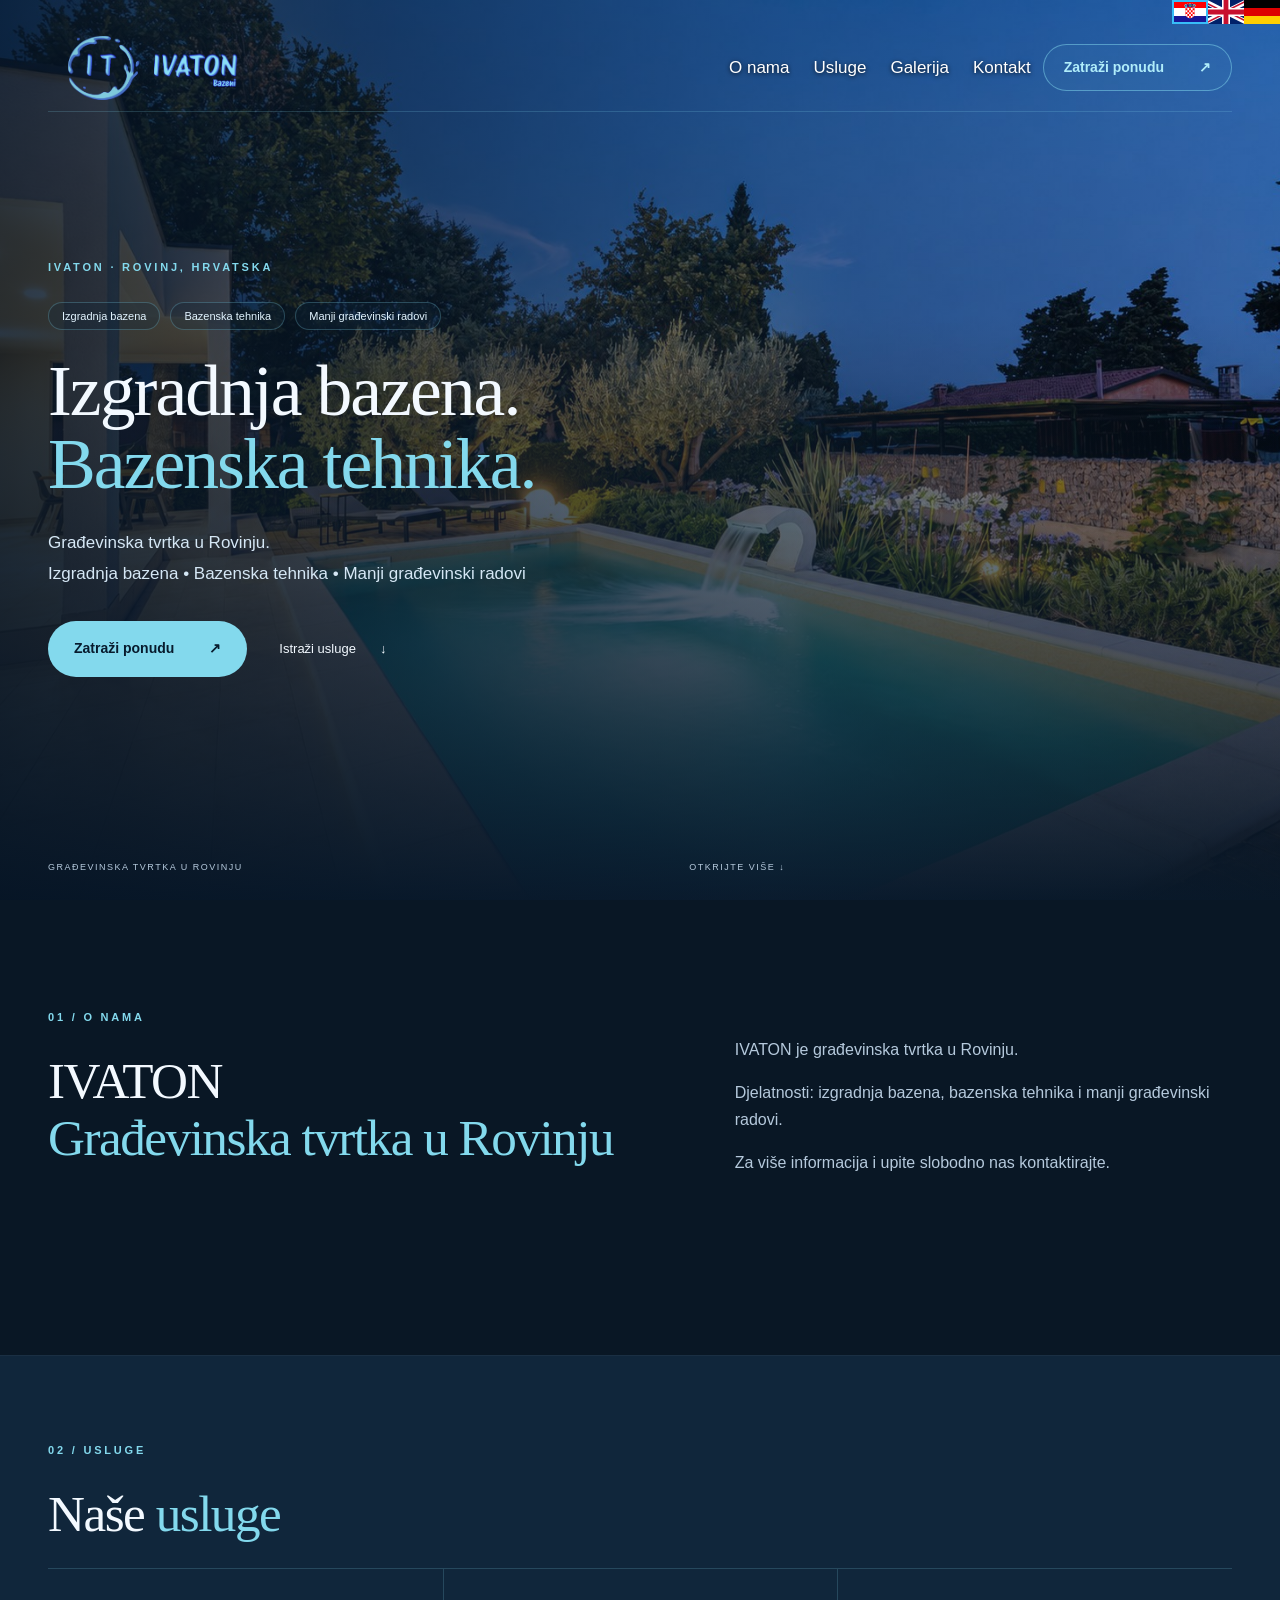
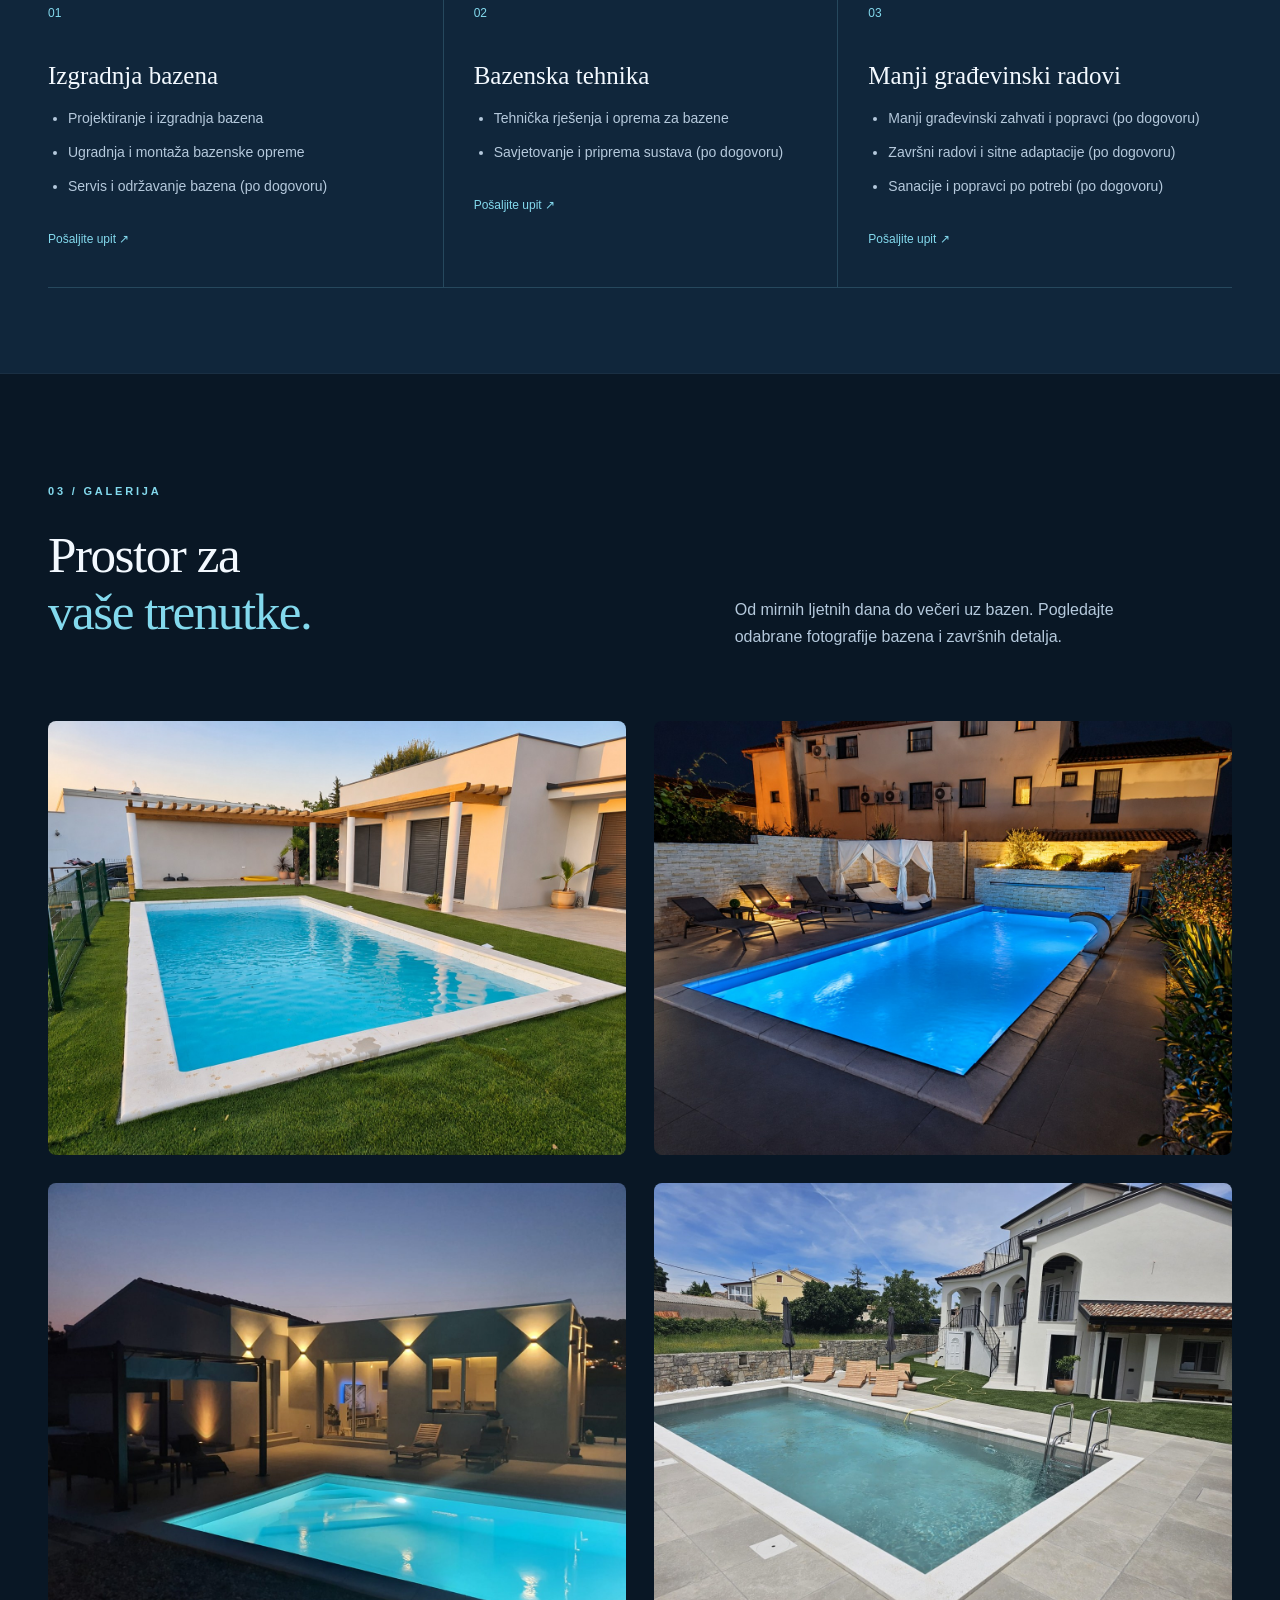
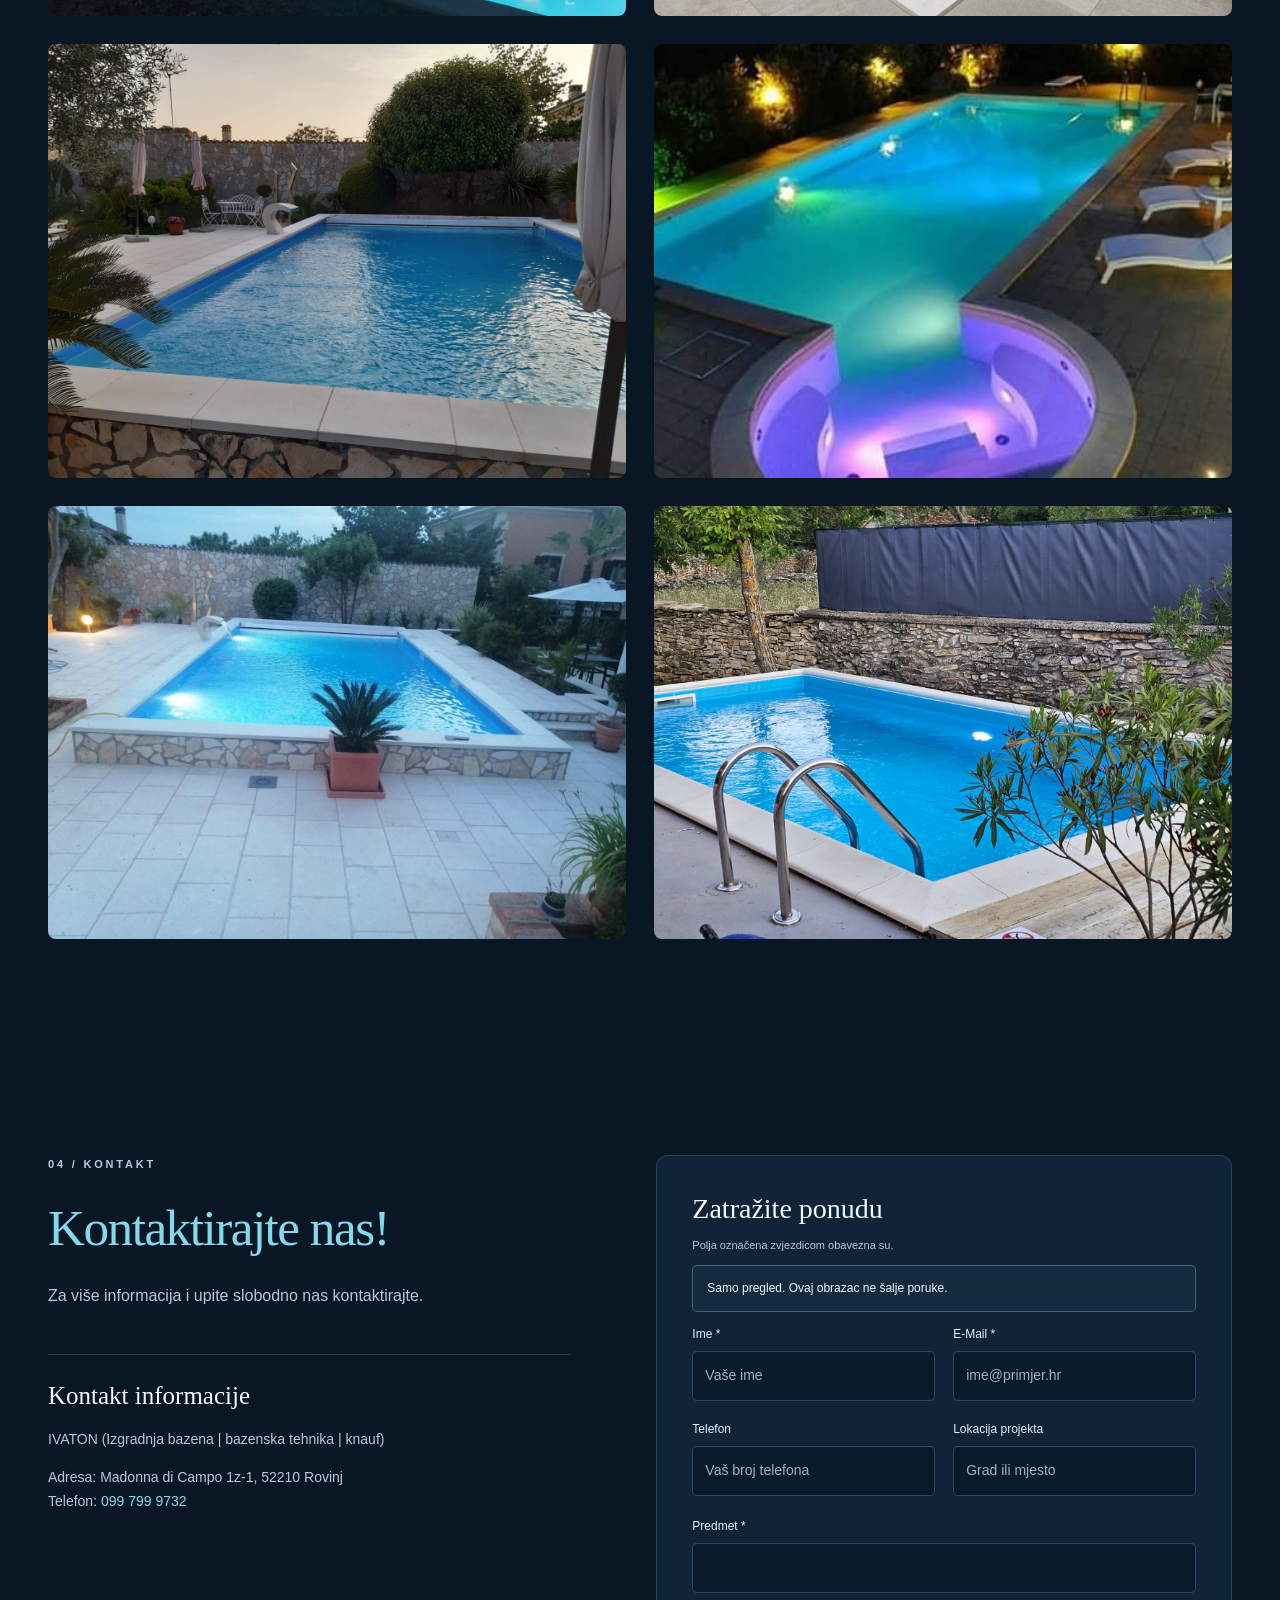
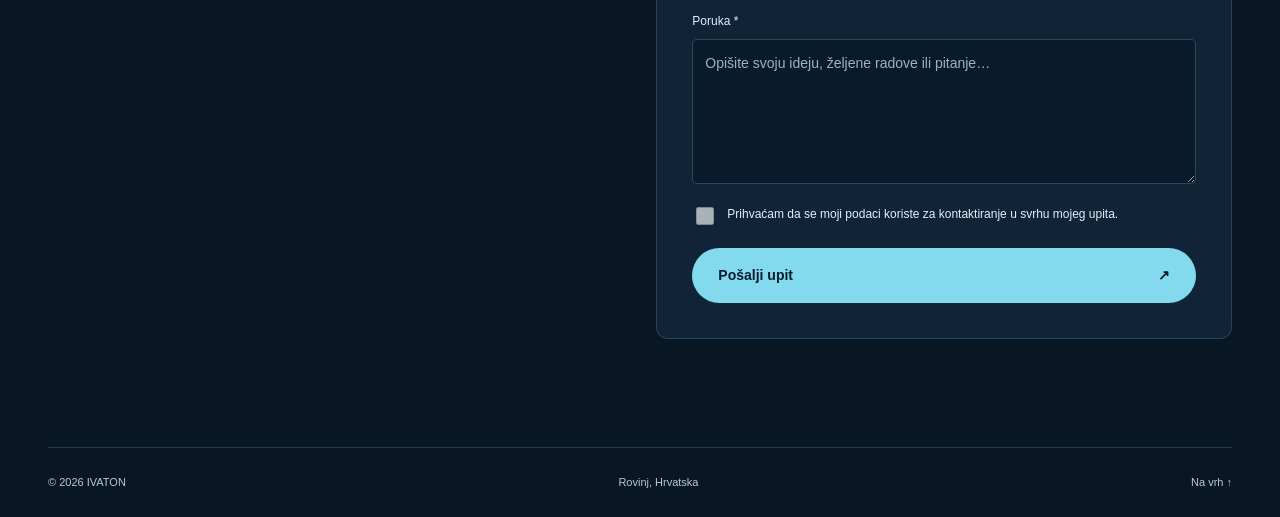
<file: hr.html>
<!doctype html>
<html lang="hr">
<head>
  <meta charset="utf-8"><meta name="viewport" content="width=device-width, initial-scale=1">
  <title>IVATON | Izgradnja bazena i bazenska tehnika</title>
  <meta name="description" content="IVATON je građevinska tvrtka u Rovinju. Izgradnja bazena, bazenska tehnika i manji građevinski radovi.">
  <link rel="stylesheet" href="css/ivaton.css">
  <link rel="stylesheet" href="css/ivaton-content.css">
  <link rel="stylesheet" href="css/ivaton-languages.css?v=logo-20261008-b">
<meta name="robots" content="noindex, nofollow"><script src="js/preview.js" defer></script>
<!-- IVATON MOBILE MENU START -->
<link rel="stylesheet" href="css/ivaton-mobile-menu.css?v=burger-3">
<script defer src="js/ivaton-mobile-menu.js?v=burger-3"></script>
<!-- IVATON MOBILE MENU END -->
</head>
<body data-language-page="hr">
<div class="language-switcher" role="group" aria-label="Language / Sprache / Jezik"><a href="hr.html" lang="hr" title="Hrvatski" aria-label="Hrvatski" data-language="hr" aria-current="true"><img src="images/flags/hr.svg" alt="" width="24" height="16"><span>HR</span></a><a href="de.html" lang="de" title="Deutsch" aria-label="Deutsch" data-language="de"><img src="images/flags/de.svg" alt="" width="24" height="16"><span>DE</span></a><a href="en.html" lang="en" title="English" aria-label="English" data-language="en"><img src="images/flags/gb.svg" alt="" width="24" height="16"><span>EN</span></a></div>
<a class="skip" href="#main">Preskoči na sadržaj</a>
<header class="header wrap">
  <a class="logo-slot" href="index.html" aria-label="IVATON — početna"><img src="images/logo.png" alt="IVATON Bazeni" width="140" height="96"></a>
  <nav aria-label="Glavna navigacija"><a href="#o-nama">O nama</a><a href="#usluge">Usluge</a><a href="#galerija">Galerija</a><a href="#kontakt">Kontakt</a></nav>
  <a class="button small outline" href="#kontakt">Zatraži ponudu <span aria-hidden="true">↗</span></a>

</header>
<main id="main">
<section class="hero" aria-labelledby="hero-title">
  <div class="hero-image" aria-hidden="true"></div>
  <div class="wrap hero-content">
    <p class="eyebrow">IVATON · ROVINJ, HRVATSKA</p>
    <div class="tags"><span>Izgradnja bazena</span><span>Bazenska tehnika</span><span>Manji građevinski radovi</span></div>
    <h1 id="hero-title">Izgradnja bazena.<br><em>Bazenska tehnika.</em></h1>
    <p class="hero-description">Građevinska tvrtka u Rovinju.<br>Izgradnja bazena • Bazenska tehnika • Manji građevinski radovi</p>
    <div class="actions"><a class="button gold" href="#kontakt">Zatraži ponudu <span aria-hidden="true">↗</span></a><a class="text-link" href="#usluge">Istraži usluge <span aria-hidden="true">↓</span></a></div>
  </div>
  <div class="hero-bottom wrap"><span>GRAĐEVINSKA TVRTKA U ROVINJU</span><a href="#usluge">OTKRIJTE VIŠE ↓</a><span></span></div>
</section>
<section id="o-nama" class="section wrap">
  <div class="section-heading"><div><p class="eyebrow">01 / O NAMA</p><h2>IVATON<br><em>Građevinska tvrtka u Rovinju</em></h2></div><div class="about-copy"><p>IVATON je građevinska tvrtka u Rovinju.</p><p>Djelatnosti: izgradnja bazena, bazenska tehnika i manji građevinski radovi.</p><p>Za više informacija i upite slobodno nas kontaktirajte.</p></div></div>
</section>
<section id="usluge" class="approach"><div class="wrap">
  <p class="eyebrow">02 / USLUGE</p><h2>Naše <em>usluge</em></h2>
  <div class="services">
<article><span class="number">01</span><h3>Izgradnja bazena</h3><ul><li>Projektiranje i izgradnja bazena</li><li>Ugradnja i montaža bazenske opreme</li><li>Servis i održavanje bazena (po dogovoru)</li></ul><a href="#kontakt">Pošaljite upit ↗</a></article>
<article><span class="number">02</span><h3>Bazenska tehnika</h3><ul><li>Tehnička rješenja i oprema za bazene</li><li>Savjetovanje i priprema sustava (po dogovoru)</li></ul><a href="#kontakt">Pošaljite upit ↗</a></article>
<article><span class="number">03</span><h3>Manji građevinski radovi</h3><ul><li>Manji građevinski zahvati i popravci (po dogovoru)</li><li>Završni radovi i sitne adaptacije (po dogovoru)</li><li>Sanacije i popravci po potrebi (po dogovoru)</li></ul><a href="#kontakt">Pošaljite upit ↗</a></article>
</div></div></section>
<section id="galerija" class="section wrap"><div class="section-heading"><div><p class="eyebrow">03 / GALERIJA</p><h2>Prostor za<br><em>vaše trenutke.</em></h2></div><p>Od mirnih ljetnih dana do večeri uz bazen. Pogledajte odabrane fotografije bazena i završnih detalja.</p></div><div class="pool-gallery"><a href="images/pool-101.jpg" target="_blank" rel="noopener" aria-label="Bazen uz modernu vilu — otvori fotografiju"><figure><img src="images/pool-101.jpg" alt="Bazen uz modernu vilu" loading="lazy" decoding="async"></figure></a><a href="images/pool-045.jpg" target="_blank" rel="noopener" aria-label="Večernja rasvjeta bazena — otvori fotografiju"><figure><img src="images/pool-045.jpg" alt="Večernja rasvjeta bazena" loading="lazy" decoding="async"></figure></a><a href="images/pool-056.jpg" target="_blank" rel="noopener" aria-label="Bazen i terasa u sumrak — otvori fotografiju"><figure><img src="images/pool-056.jpg" alt="Bazen i terasa u sumrak" loading="lazy" decoding="async"></figure></a><a href="images/pool-103.jpg" target="_blank" rel="noopener" aria-label="Bazen uz obiteljsku kuću — otvori fotografiju"><figure><img src="images/pool-103.jpg" alt="Bazen uz obiteljsku kuću" loading="lazy" decoding="async"></figure></a><a href="images/pool-067.jpg" target="_blank" rel="noopener" aria-label="Bazen u mediteranskom vrtu — otvori fotografiju"><figure><img src="images/pool-067.jpg" alt="Bazen u mediteranskom vrtu" loading="lazy" decoding="async"></figure></a><a href="images/pool-053.jpg" target="_blank" rel="noopener" aria-label="Bazen s hidromasažnim dijelom — otvori fotografiju"><figure><img src="images/pool-053.jpg" alt="Bazen s hidromasažnim dijelom" loading="lazy" decoding="async"></figure></a><a href="images/pool-051.jpg" target="_blank" rel="noopener" aria-label="Bazen s vodenom atrakcijom — otvori fotografiju"><figure><img src="images/pool-051.jpg" alt="Bazen s vodenom atrakcijom" loading="lazy" decoding="async"></figure></a><a href="images/pool-105.jpg" target="_blank" rel="noopener" aria-label="Bazen uz kameni zid — otvori fotografiju"><figure><img src="images/pool-105.jpg" alt="Bazen uz kameni zid" loading="lazy" decoding="async"></figure></a></div></section>
<section id="kontakt" class="section wrap contact-grid">
  <div><p class="eyebrow">04 / KONTAKT</p><h2><em>Kontaktirajte nas!</em></h2><p>Za više informacija i upite slobodno nas kontaktirajte.</p><div class="contact-note"><h3>Kontakt informacije</h3><p>IVATON (Izgradnja bazena | bazenska tehnika | knauf)</p><address>Adresa: Madonna di Campo 1z-1, 52210 Rovinj<br>Telefon: <a href="tel:+385997999732">099 799 9732</a></address></div></div>
  <form aria-describedby="preview-notice">
    <h3>Zatražite ponudu</h3><p class="form-intro">Polja označena zvjezdicom obavezna su.</p>
    <p class="notice" id="preview-notice">Samo pregled. Ovaj obrazac ne šalje poruke.</p>
    
    
    
    
    
    <div class="form-grid">
      <div><label for="name">Ime *</label><input id="name" required maxlength="100" autocomplete="name" placeholder="Vaše ime" aria-describedby="name-error" disabled><small id="name-error" class="field-error"></small></div>
      <div><label for="email">E-Mail *</label><input id="email" type="email" required maxlength="254" autocomplete="email" placeholder="ime@primjer.hr" aria-describedby="email-error" disabled><small id="email-error" class="field-error"></small></div>
      <div><label for="phone">Telefon</label><input id="phone" type="tel" maxlength="40" autocomplete="tel" placeholder="Vaš broj telefona" disabled><small class="field-error"></small></div>
      <div><label for="location">Lokacija projekta</label><input id="location" maxlength="150" placeholder="Grad ili mjesto" disabled><small class="field-error"></small></div>
    </div>
    <label for="subject">Predmet *</label><input id="subject" required maxlength="150" aria-describedby="subject-error" disabled><small id="subject-error" class="field-error"></small>
    <label for="message">Poruka *</label><textarea id="message" required maxlength="5000" rows="5" placeholder="Opišite svoju ideju, željene radove ili pitanje…" aria-describedby="message-error" disabled></textarea><small id="message-error" class="field-error"></small>
    <label class="consent" for="consent"><input id="consent" type="checkbox" required aria-describedby="consent-error" disabled><span>Prihvaćam da se moji podaci koriste za kontaktiranje u svrhu mojeg upita.</span></label><small id="consent-error" class="field-error"></small>
    <button class="button gold submit" type="button" disabled>Pošalji upit <span aria-hidden="true">↗</span></button>
  </form>
</section>
</main>
<footer class="wrap footer"><span>© <span>2026</span> IVATON</span><span>Rovinj, Hrvatska</span><a href="#main">Na vrh ↑</a></footer>
</body></html>
</file>
<file: css/ivaton.css>
/* IVATON: theme, page components and responsive content. */

:root {
    --bg: #091725;
    --surface: #10263b;
    --text: #f3f9ff;
    --muted: #b5c9dc;
    --gold: #83d9ed;
    --line: #83d9ed30;
}

* {
    box-sizing: border-box;
}

html {
    scroll-behavior: smooth;
    scroll-padding-top: 30px;
}

body {
    margin: 0;
    background: var(--bg);
    color: var(--text);
    font: 16px/1.7 Arial,Helvetica,sans-serif;
}

a {
    color: inherit;
    text-decoration: none;
}

button, input, textarea {
    font: inherit;
}

a, button, input, textarea {
    -webkit-tap-highlight-color: transparent;
}

a:focus-visible, button:focus-visible, input:focus-visible, textarea:focus-visible {
    outline: 2px solid var(--gold);
    outline-offset: 5px;
}

.wrap {
    width: min(1240px,calc(100% - 96px));
    margin: auto;
}

.text-link:hover {
    color: var(--gold);
}

.button {
    display: inline-flex;
    align-items: center;
    justify-content: space-between;
    gap: 35px;
    padding: 15px 25px;
    border-radius: 40px;
    font-size: 14px;
    font-weight: 600;
    border: 1px solid transparent;
    cursor: pointer;
    transition: background .2s,transform .2s;
}

.button:hover {
    transform: translateY(-2px);
}

.gold {
    background: #83d9ed;
    color: #071b2d;
}

.gold:hover {
    background: #b0edfa;
}

.small {
    padding: 11px 20px;
}

.outline {
    border-color: #83d9ed80;
    color: #b0edfa;
    background: #83d9ed0a;
}

.hero {
    position: relative;
    min-height: 850px;
    min-height: max(800px,100svh);
    display: flex;
    align-items: center;
    isolation: isolate;
    background: #10263b;
}

.hero-image {
    position: absolute;
    inset: 0;
    z-index: -1;
    background: linear-gradient(90deg, #061526d9 0%, #0b203878 60%, #081a3040),
        linear-gradient(0deg, #091725 0%, transparent 65%),
        url('../images/pool-033.jpg') center 55% / cover no-repeat;
}

.hero-content {
    padding-top: 145px;
    padding-bottom: 110px;
}

.eyebrow {
    font-size: 11px;
    font-weight: 600;
    letter-spacing: 2.8px;
    color: var(--gold);
    margin: 0 0 25px;
}

.tags {
    display: flex;
    gap: 10px;
    flex-wrap: wrap;
    margin-bottom: 25px;
}

.tags span {
    border: 1px solid #ffffff2a;
    border-radius: 30px;
    padding: 4px 13px;
    font-size: 11px;
    color: #e2f4ff;
    border-color: #83d9ed40;
    background: #10263b50;
}

h1, h2, h3, p {
    margin-top: 0;
}

h1, h2 {
    font-family: Georgia,'Times New Roman',serif;
    font-weight: 400;
    letter-spacing: -2px;
}

h1 {
    font-size: clamp(62px,6.8vw,100px);
    line-height: 1.01;
    margin-bottom: 28px;
}

em {
    font-style: normal;
    color: var(--gold);
}

.hero-description {
    font-size: 17px;
    max-width: 560px;
    line-height: 1.8;
    color: #d5e7f5;
}

.actions {
    display: flex;
    align-items: center;
    gap: 32px;
    margin-top: 32px;
}

.text-link {
    font-size: 13px;
    display: flex;
    gap: 24px;
}

.hero-bottom {
    position: absolute;
    bottom: 25px;
    left: 0;
    right: 0;
    display: flex;
    justify-content: space-between;
    gap: 16px;
    font-size: 9px;
    letter-spacing: 1.5px;
    color: #bdc8be;
}

.hero-bottom span:last-child {
    letter-spacing: 0;
    color: #9ba99f;
}

.section {
    padding-top: 108px;
    padding-bottom: 108px;
}

h2 {
    font-size: clamp(36px,4vw,55px);
    line-height: 1.12;
    margin-bottom: 26px;
    letter-spacing: -1.5px;
}

.section-heading {
    display: grid;
    grid-template-columns: 1.2fr 1fr;
    gap: 90px;
    align-items: end;
    margin-bottom: 55px;
}

.section-heading>p {
    color: var(--muted);
    max-width: 390px;
}

.services {
    display: grid;
    grid-template-columns: repeat(3,1fr);
    border-top: 1px solid var(--line);
    border-bottom: 1px solid var(--line);
}

.services article {
    padding: 34px 28px 36px 0;
}

.services article+article {
    padding-left: 30px;
    border-left: 1px solid var(--line);
}

.number {
    color: var(--gold);
    font-size: 12px;
    display: block;
    margin-bottom: 36px;
}

h3 {
    font-family: Georgia,'Times New Roman',serif;
    font-size: 25px;
    font-weight: 400;
    line-height: 1.3;
    margin-bottom: 15px;
}

.services p {
    font-size: 14px;
    color: var(--muted);
    min-height: 76px;
}

.services a {
    color: var(--gold);
    font-size: 12px;
}

.approach {
    border-block: 1px solid #ffffff0b;
    padding: 85px 0;
    background: #10263b;
}

.approach-grid {
    display: grid;
    grid-template-columns: 1fr 1fr;
    gap: 100px;
}

.approach-grid>div>p:last-child {
    max-width: 430px;
    color: var(--muted);
}

ol {
    padding: 0;
    margin: 0;
    list-style: none;
}

ol li {
    display: flex;
    gap: 26px;
    padding: 22px 0;
    border-bottom: 1px solid var(--line);
}

ol li:first-child {
    padding-top: 0;
}

ol span {
    font-size: 12px;
    color: var(--gold);
    padding-top: 5px;
}

ol h3 {
    font-size: 22px;
    margin-bottom: 8px;
}

ol p {
    font-size: 14px;
    color: var(--muted);
    margin-bottom: 0;
}

.contact-grid {
    display: grid;
    grid-template-columns: 1fr 1.1fr;
    gap: 85px;
}

.contact-grid>div>p {
    max-width: 390px;
    color: var(--muted);
}

.contact-note {
    margin-top: 45px;
    padding-top: 25px;
    border-top: 1px solid var(--line);
}

.contact-note>span {
    font-size: 12px;
    letter-spacing: 3px;
    color: var(--gold);
}

.contact-note p {
    font-size: 14px;
    color: var(--muted);
    margin-top: 12px;
}

form {
    border: 1px solid var(--line);
    padding: 35px;
    border-radius: 12px;
    background: #102337;
}

form h3 {
    font-size: 28px;
    margin-bottom: 8px;
}

.form-intro, .privacy-note {
    font-size: 11px;
    color: var(--muted);
}

.form-grid {
    display: grid;
    grid-template-columns: 1fr 1fr;
    gap: 18px;
    margin-bottom: 20px;
}

label {
    display: block;
    font-size: 12px;
    margin-bottom: 7px;
    color: #e2f0fc;
}

input, textarea {
    display: block;
    width: 100%;
    border: 1px solid #ffffff2b;
    border-radius: 5px;
    padding: 12px;
    font-size: 14px;
    background: #091a2b;
    border-color: #83d9ed40;
    color: #f3f9ff;
}

input::placeholder, textarea::placeholder {
    color: #9bb3ca;
}

textarea {
    resize: vertical;
    min-height: 125px;
}

.privacy-note {
    margin: 16px 0;
}

.submit {
    width: 100%;
}

.notice {
    border: 1px solid #c9ae7255;
    padding: 12px 14px;
    font-size: 12px;
    border-radius: 5px;
    border-color: #83d9ed55;
    background: #83d9ed0a;
}

.success {
    border-color: #7fbfa1;
    color: #afe1c7;
}

.error, .field-error {
    color: #ffc0b2;
}

.field-error {
    display: block;
    font-size: 12px;
}

.trap {
    position: absolute;
    left: -10000px;
    width: 1px;
    height: 1px;
    overflow: hidden;
}

.footer {
    border-top: 1px solid var(--line);
    padding-block: 25px;
    display: flex;
    justify-content: space-between;
    font-size: 11px;
    color: var(--muted);
}

.skip {
    position: fixed;
    top: -100px;
    left: 10px;
    z-index: 10;
    background: var(--bg);
    padding: 15px;
}

.skip:focus {
    top: 10px;
}

@media(max-width:900px) {
    .wrap {
        width: calc(100% - 48px);
    }

    .section-heading, .approach-grid, .contact-grid {
        gap: 35px;
    }

    .contact-grid {
        grid-template-columns: 1fr 1.15fr;
    }

    form {
        padding: 25px;
    }

    .form-grid {
        grid-template-columns: 1fr;
    }

    .hero {
        min-height: 800px;
    }

    .hero-content {
        padding-top: 140px;
    }
}

@media(max-width:640px) {
    .wrap {
        width: calc(100% - 40px);
    }

    .hero {
        min-height: 780px;
        min-height: 100svh;
    }

    .hero-content {
        padding-top: 140px;
        padding-bottom: 110px;
    }

    h1 {
        font-size: clamp(55px,13vw,78px);
    }

    .hero-description {
        font-size: 15px;
    }

    .eyebrow {
        font-size: 9px;
        letter-spacing: 2px;
    }

    .hero-bottom>span:first-child {
        display: none;
    }

    .hero-bottom {
        font-size: 8px;
    }

    .actions {
        gap: 23px;
    }

    .button {
        gap: 22px;
    }

    .desktop {
        display: none;
    }

    .section {
        padding-block: 65px;
    }

    .section-heading, .approach-grid, .contact-grid {
        grid-template-columns: 1fr;
        gap: 25px;
    }

    .section-heading {
        margin-bottom: 30px;
    }

    .services {
        grid-template-columns: 1fr;
    }

    .services article, .services article+article {
        padding: 25px 0;
        border-left: 0;
        border-bottom: 1px solid var(--line);
    }

    .services article:last-child {
        border-bottom: 0;
    }

    .number {
        margin-bottom: 18px;
    }

    .services p {
        min-height: 0;
    }

    .approach {
        padding-block: 60px;
    }

    .contact-note {
        margin-top: 20px;
    }

    form {
        padding: 24px 20px;
    }

    .footer>span:nth-child(2) {
        display: none;
    }
}

@media(prefers-reduced-motion:reduce) {
    html {
        scroll-behavior: auto;
    }

    * {
        transition: none!important;
    }
}

.pool-gallery {
    display: grid;
    grid-template-columns: repeat(2,minmax(0,1fr));
    gap: 28px;
}

.pool-gallery figure {
    margin: 0;
}

.pool-gallery img {
    width: 100%;
    height: auto;
    aspect-ratio: 4/3;
    object-fit: cover;
    display: block;
    border-radius: 8px;
}

.pool-gallery figcaption {
    display: flex;
    justify-content: space-between;
    padding: 12px 0;
    color: var(--muted);
    font-size: 13px;
}

.pool-gallery a:hover figcaption {
    color: var(--gold);
}

@media(max-width:640px) {
    .pool-gallery {
        grid-template-columns: 1fr;
        gap: 20px;
    }
}

.outline:hover {
    background: #83d9ed20;
}

.hero-bottom, .hero-bottom span:last-child {
    color: #b5c9dc;
}

.notice.success {
    border-color: #7fbfa1;
    color: #afe1c7;
}

.notice.error {
    border-color: #ffc0b280;
    color: #ffc0b2;
}

@media (max-width: 760px) {
    .hero-content {
        padding-top: 190px;
    }
}
</file>
<file: css/ivaton-content.css>
/* IVATON: company copy and enquiry form details. */

.about-copy {
    color: var(--muted);
}

.services ul {
    padding-left: 20px;
    color: var(--muted);
    font-size: 14px;
    margin-bottom: 25px;
}

.services li {
    margin-bottom: 10px;
}

address {
    font-style: normal;
    font-size: 14px;
    color: var(--muted);
}

address a {
    color: var(--gold);
}

.consent {
    display: flex;
    align-items: flex-start;
    gap: 10px;
    margin: 20px 0;
    font-size: 12px;
}

.consent input {
    width: 18px;
    height: 18px;
    flex: 0 0 18px;
    margin-top: 3px;
    accent-color: var(--gold);
}

#subject {
    margin-bottom: 8px;
}

#subject-error {
    margin-bottom: 18px;
}

.hero h1 {
    font-size: clamp(42px,5.6vw,82px);
}

@media(max-width:640px) {
    .hero h1 {
        font-size: clamp(34px,8.6vw,55px);
    }
}
</file>
<file: css/ivaton-languages.css>
/* IVATON: header, navigation and language selection.
   Load after ivaton.css and ivaton-content.css. */

.header {
    position: absolute;
    z-index: 2;
    top: 24px;
    left: 0;
    right: 0;
    display: flex;
    flex-wrap: nowrap;
    align-items: center;
    justify-content: space-between;
    height: 88px;
    min-height: 88px;
    padding-block: 0;
    gap: 12px;
    border-bottom: 1px solid var(--line);
}

.header .logo-slot {
    display: flex;
    align-items: center;
    width: clamp(96px, 22vw, 210px);
    height: 64px;
    flex-shrink: 0;
    overflow: hidden;
}

.header .logo-slot img {
    display: block;
    width: 100%;
    height: 100%;
    object-fit: contain;
}

.header > nav {
    display: flex;
    flex-wrap: wrap;
    align-items: center;
    justify-content: flex-end;
    width: auto;
    margin-left: auto;
    padding: 0;
    gap: 4px 24px;
    font-size: 17px;
    font-weight: 500;
    line-height: 1.4;
}

.header > nav a {
    display: inline-flex;
    align-items: center;
    min-height: 44px;
    white-space: nowrap;
    color: #ffffff;
    text-shadow: 0 1px 4px rgba(0, 0, 0, 0.8);
}

.header > nav a:hover {
    color: #b0edfa;
    text-decoration: underline;
    text-underline-offset: 5px;
}

.header > nav a:focus-visible {
    outline: 2px solid #83d9ed;
    outline-offset: 4px;
}

/* Flags sit outside the header, touching the page's top-right edges. */
body > .language-switcher {
    position: absolute;
    top: 0;
    right: 0;
    z-index: 10;
    display: flex;
    align-items: center;
    flex-shrink: 0;
    gap: 0;
    margin: 0;
    padding: 0;
}

body > .language-switcher a {
    position: relative;
    display: flex;
    align-items: center;
    gap: 0;
    margin: 0;
    padding: 0;
    border: 0;
    border-radius: 0;
    background: transparent;
    color: var(--text);
    font: 600 12px/1.2 system-ui, sans-serif;
}

body > .language-switcher a span {
    display: none;
}

body > .language-switcher img {
    display: block;
    width: 36px;
    height: 24px;
    object-fit: cover;
    border-radius: 0;
}

body > .language-switcher a[aria-current="true"]::after {
    content: "";
    position: absolute;
    inset: 0;
    border: 2px solid #38bdf8;
    pointer-events: none;
}

body > .language-switcher a:focus-visible {
    outline: 2px solid var(--gold);
    outline-offset: 3px;
}

body > .language-switcher a[href="hr.html"] { order: 1; }
body > .language-switcher a[href="en.html"] { order: 2; }
body > .language-switcher a[href="de.html"] { order: 3; }

@media (max-width: 1150px) {
    .header > .button { display: none; }
}

@media (max-width: 600px) {
    .header > nav {
        font-size: 16px;
        gap: 0 14px;
    }
}

@media (max-width: 480px) {
    .header > nav { min-width: 0; }
}

/* IVATON MOBILE FIX START */
@media (max-width: 640px) {
    .wrap { width: calc(100% - 32px); }
    .header {
        top: 24px;
        height: 88px;
        min-height: 88px;
        gap: 8px;
        align-items: center;
    }
    .header .logo-slot {
        width: clamp(76px, 24vw, 120px);
        height: 56px;
    }
    .header > nav {
        display: flex;
        flex-wrap: nowrap;
        flex: 0 1 auto;
        min-width: 0;
        margin-left: auto;
        gap: clamp(5px, 1.5vw, 10px);
        font-size: clamp(12px, 2.8vw, 15px);
        font-weight: 400;
        line-height: 1.35;
        align-items: center;
    }
    .header > nav, .hero-description {
        font-family: Arial, Helvetica, sans-serif;
        font-weight: 400;
    }
    .header > nav a {
        justify-content: center;
        min-height: 44px;
        white-space: nowrap;
        text-align: center;
    }
    .hero-content {
        padding-top: 160px;
        padding-bottom: 65px;
    }
    .hero h1 {
        font-size: clamp(29px, 8.5vw, 50px);
        line-height: 1.06;
        letter-spacing: -1px;
        margin-bottom: 24px;
    }
    .hero-description {
        font-size: clamp(12px, 2.8vw, 15px);
        line-height: 1.65;
    }
    .hero .eyebrow { margin-bottom: 24px; }
    .hero .tags {
        flex-wrap: nowrap;
        gap: 6px;
        margin-bottom: 24px;
    }
    .hero .tags span {
        min-width: 0;
        padding: 4px 7px;
        font-size: clamp(8px, 2.1vw, 11px);
    }
    .hero .actions {
        flex-wrap: wrap;
        gap: 12px 16px;
        margin-top: 26px;
    }
    .hero .actions .button {
        min-height: 44px;
        padding: 11px 16px;
        font-size: clamp(11px, 2.8vw, 14px);
        gap: 14px;
        white-space: nowrap;
    }
    .hero .actions .text-link {
        align-items: center;
        min-height: 44px;
        font-size: clamp(11px, 2.8vw, 14px);
        gap: 10px;
        white-space: nowrap;
    }
}
/* IVATON MOBILE FIX END */
</file>
<file: css/ivaton-mobile-menu.css>
/* Mobile disclosure menu; desktop navigation is unchanged. */
.ivaton-menu-toggle { display: none; }
@media (max-width: 640px) {
    .header.has-mobile-menu {
        display: grid;
        grid-template-columns: minmax(0, 1fr) 44px;
        align-items: center;
        gap: 8px;
        top: 24px;
        height: 96px;
        min-height: 96px;
        z-index: 20;
        border-bottom: 0;
        border-top: 0;
    }
    .header.has-mobile-menu .logo-slot {
        grid-column: 1;
        grid-row: 1;
        justify-self: start;
        width: min(150px, 44vw);
        height: 68px;
    }
    .header.has-mobile-menu .ivaton-menu-toggle {
        grid-column: 2;
        grid-row: 1;
        display: flex;
        flex-direction: column;
        align-items: flex-end;
        justify-content: center;
        gap: 6px;
        width: 44px;
        height: 44px;
        padding: 6px;
        margin: 0;
        border: 0;
        border-radius: 0;
        background: transparent;
        color: white;
        cursor: pointer;
    }
    .ivaton-menu-toggle span {
        display: block;
        width: 32px;
        height: 2px;
        border-radius: 2px;
        background: currentColor;
    }
    .ivaton-menu-toggle span:nth-child(2) { width: 23px; }
    .ivaton-menu-toggle[aria-expanded="true"] span:nth-child(1) {
        transform: translateY(8px) rotate(45deg);
    }
    .ivaton-menu-toggle[aria-expanded="true"] span:nth-child(2) { opacity: 0; }
    .ivaton-menu-toggle[aria-expanded="true"] span:nth-child(3) {
        transform: translateY(-8px) rotate(-45deg);
    }
    .header.has-mobile-menu > nav {
        display: none;
        position: absolute;
        top: calc(100% + 8px);
        left: 0;
        right: 0;
        width: auto;
        max-width: none;
        margin: 0;
        padding: 12px;
        border: 1px solid #83d9ed60;
        border-radius: 10px;
        background: #0b2035;
        box-shadow: 0 12px 30px #00000050;
        max-height: calc(100svh - 144px);
        overflow-y: auto;
        font: 400 17px/1.4 Arial, Helvetica, sans-serif;
        gap: 0;
    }
    .header.has-mobile-menu.is-menu-open > nav { display: flex; flex-direction: column; }
    .header.has-mobile-menu > nav a {
        display: flex;
        justify-content: flex-start;
        align-items: center;
        width: 100%;
        min-height: 48px;
        padding: 10px 16px;
        white-space: normal;
        text-align: left;
        text-shadow: none;
        border-radius: 5px;
    }
    .header.has-mobile-menu > nav a:hover,
    .header.has-mobile-menu > nav a:focus-visible { background: #163a54; }
    .header.has-mobile-menu > nav .language-switcher {
        display: flex;
        align-items: center;
        align-self: stretch;
        justify-content: flex-start;
        gap: 0;
        padding: 12px 16px 0;
        margin: 8px 0 0;
        border-top: 1px solid var(--line);
    }
    .header.has-mobile-menu > nav .language-switcher a {
        position: relative;
        display: flex;
        align-items: center;
        justify-content: center;
        width: 36px;
        min-height: 44px;
        padding: 0;
        margin: 0;
        border: 0;
        border-radius: 0;
        background: transparent;
    }
    .header.has-mobile-menu > nav .language-switcher img {
        display: block;
        width: 36px;
        height: 24px;
        object-fit: cover;
        border-radius: 0;
    }
    .header.has-mobile-menu > nav .language-switcher a span { display: none; }
    .header.has-mobile-menu > nav .language-switcher a[lang="hr"] { order: 1; }
    .header.has-mobile-menu > nav .language-switcher a[lang="en"] { order: 2; }
    .header.has-mobile-menu > nav .language-switcher a[lang="de"] { order: 3; }
    .header.has-mobile-menu > nav .language-switcher a[aria-current="true"]::after {
        content: "";
        position: absolute;
        top: 10px;
        left: 0;
        width: 36px;
        height: 24px;
        box-sizing: border-box;
        border: 2px solid #38bdf8;
        pointer-events: none;
    }
}
</file>
